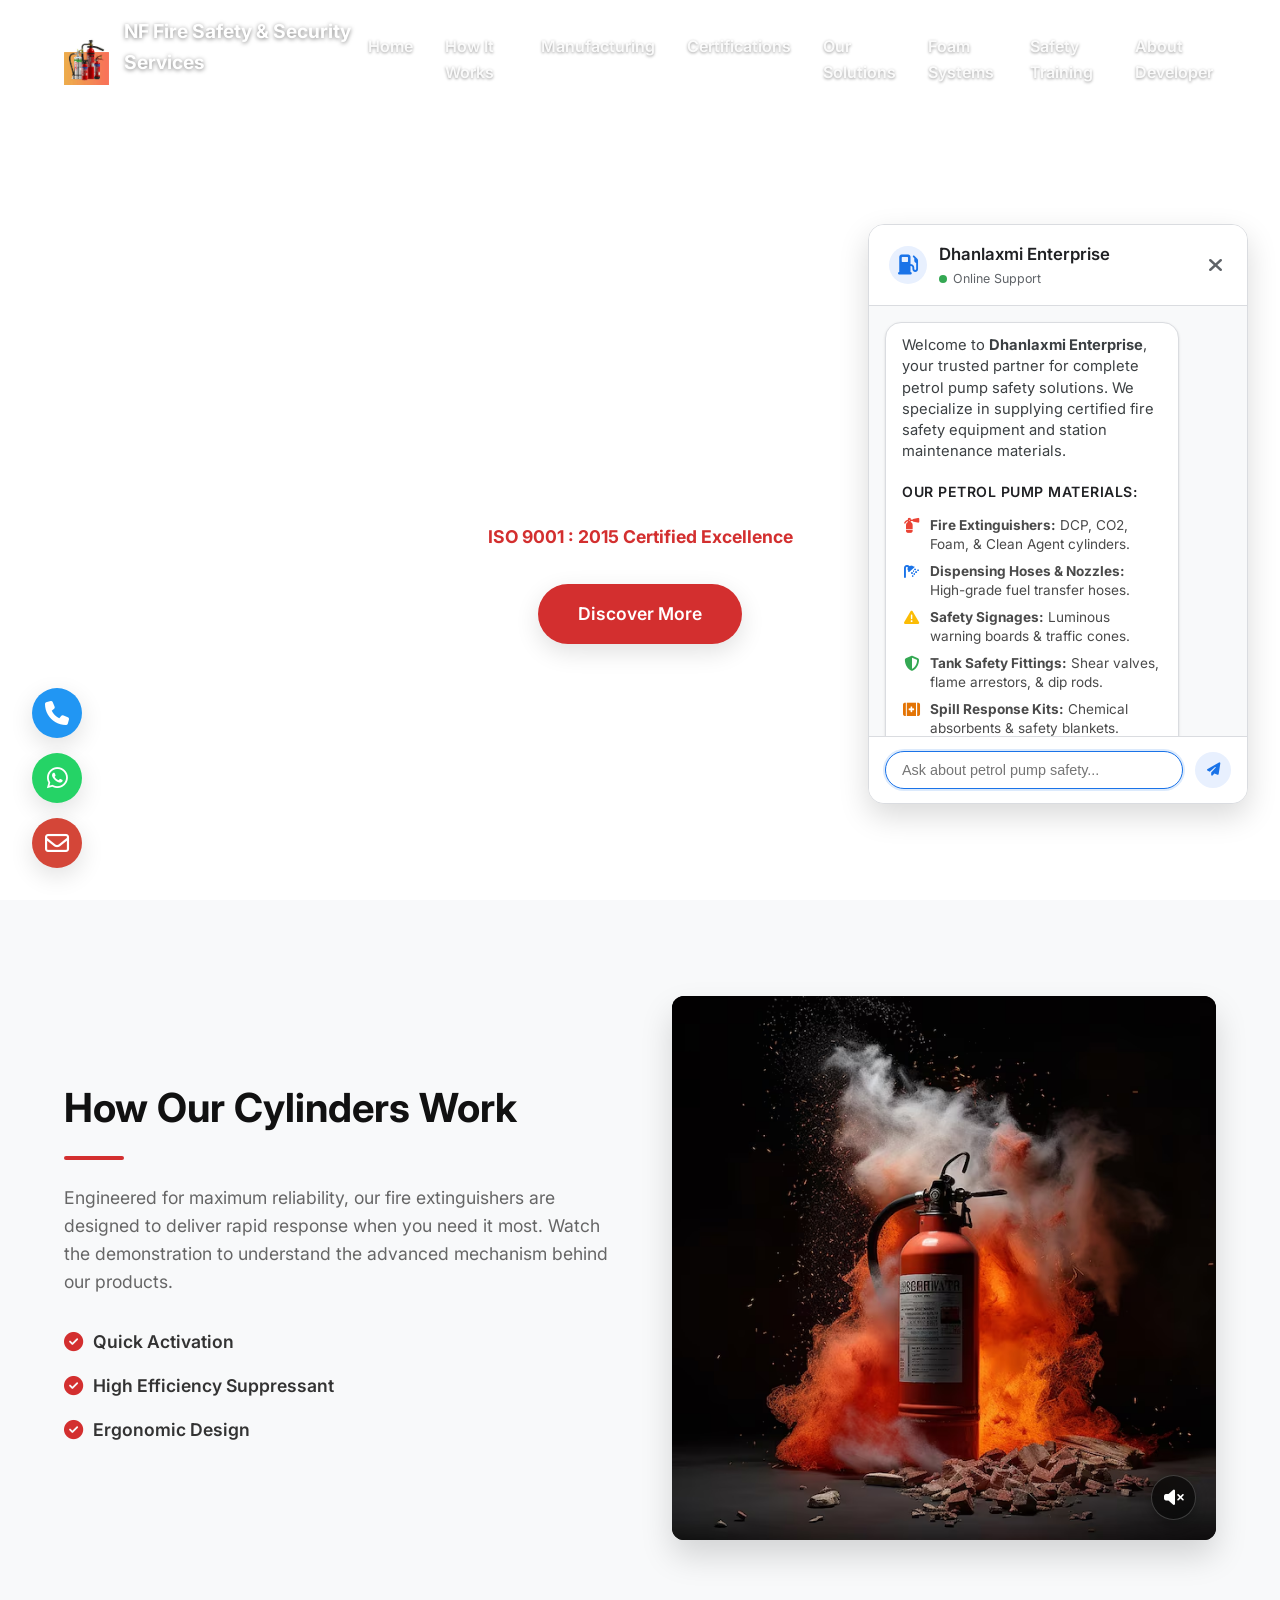
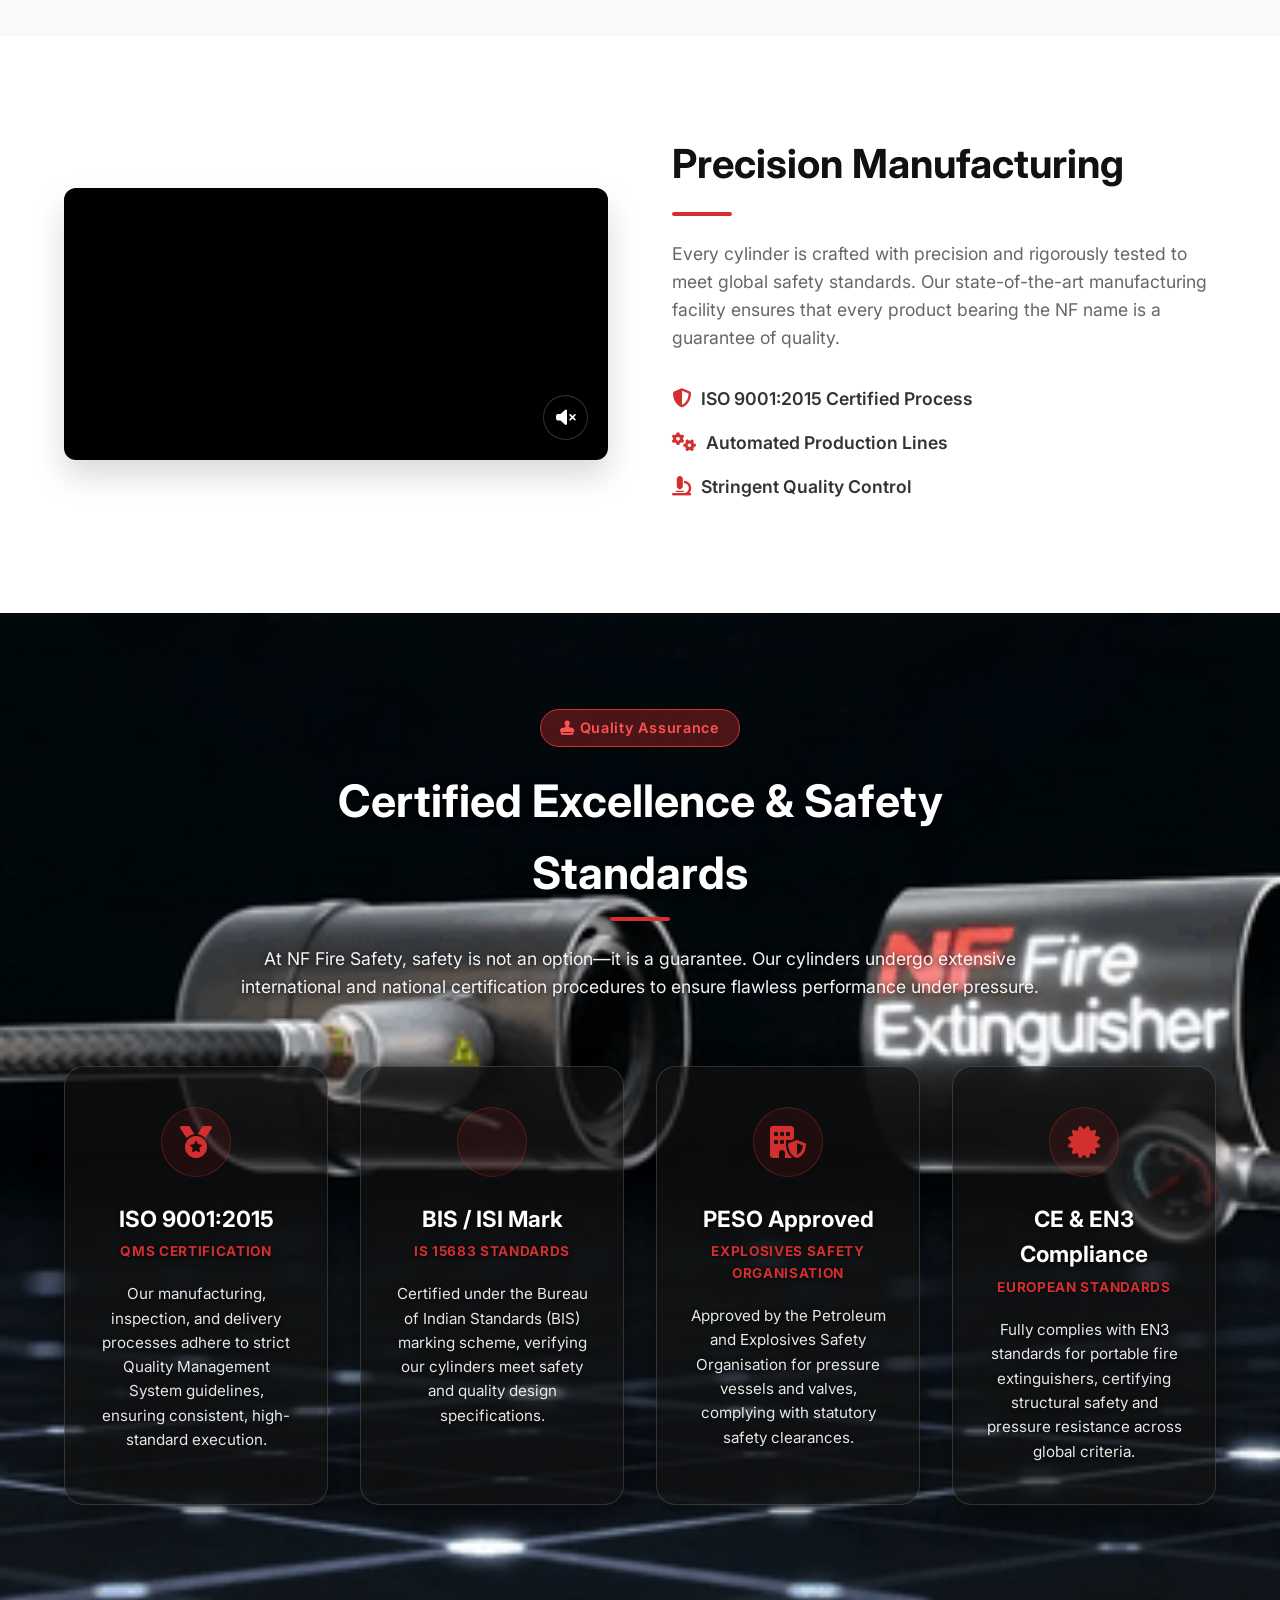
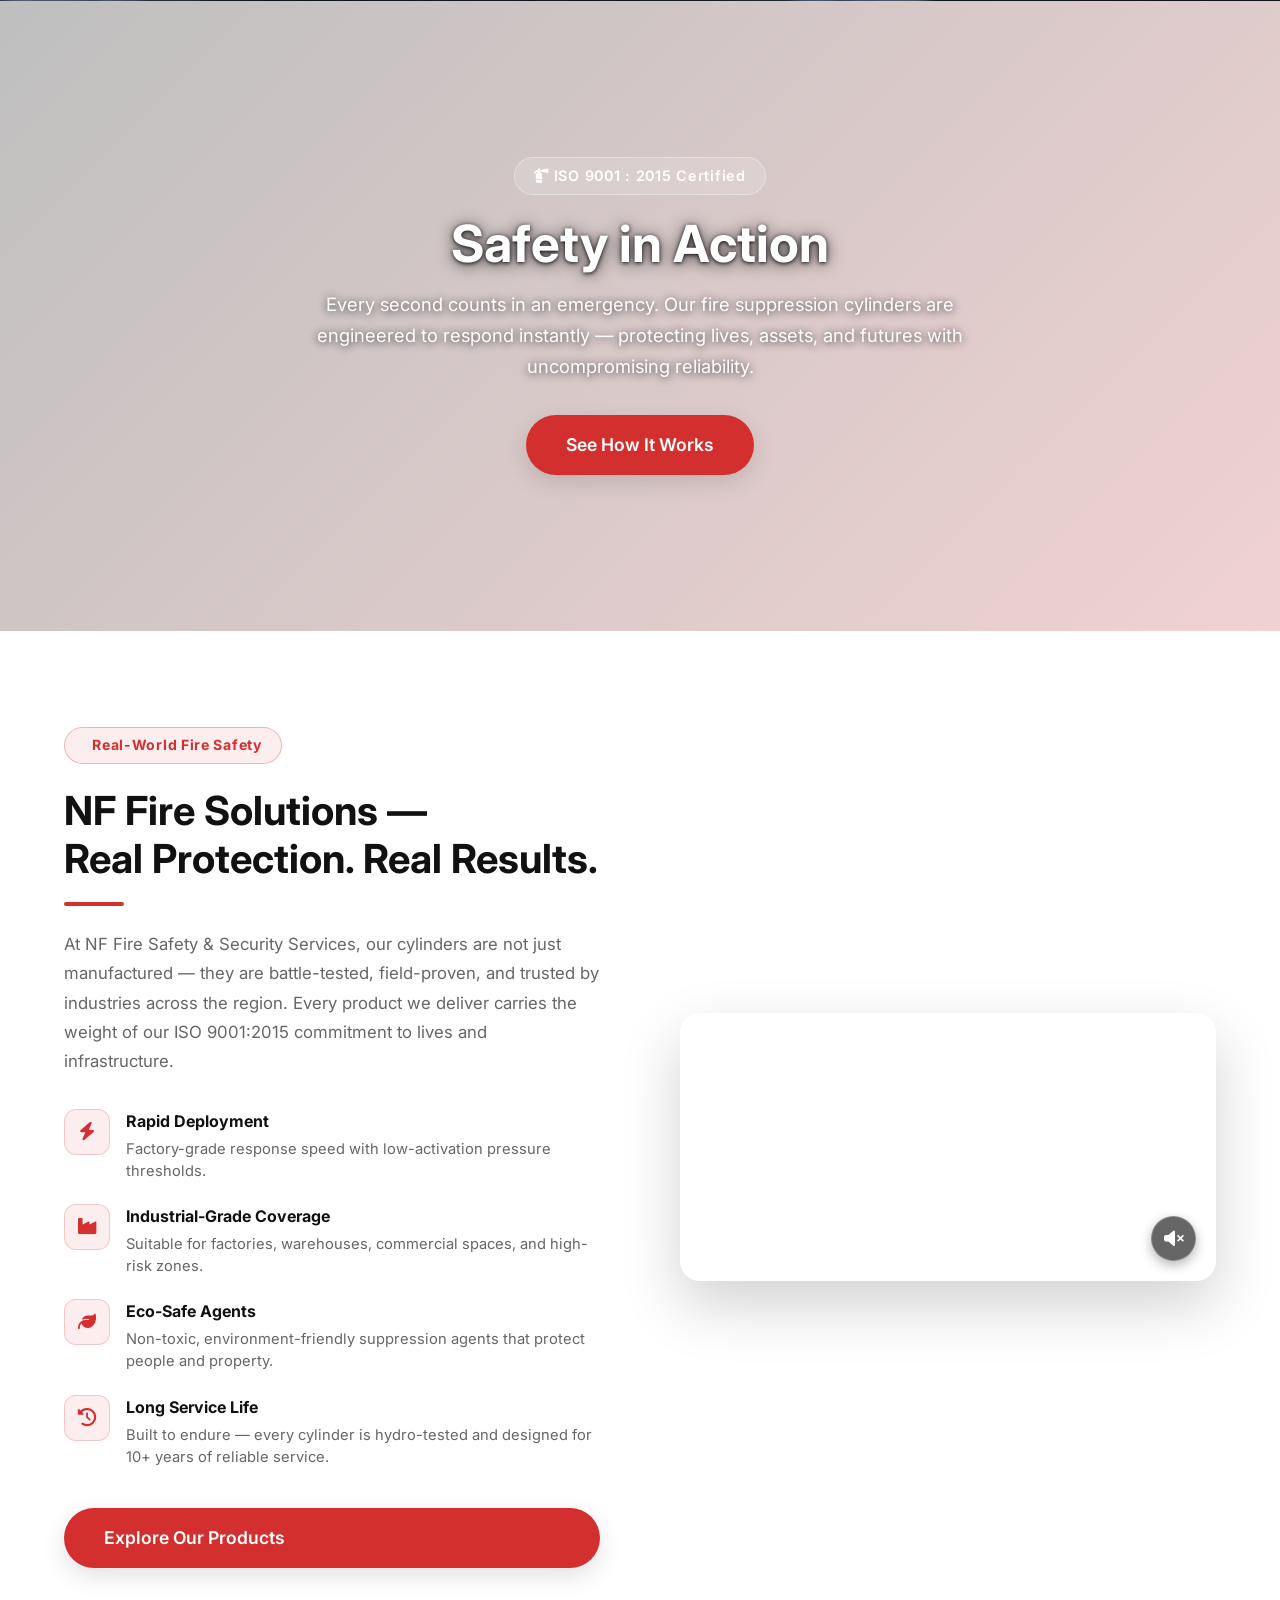
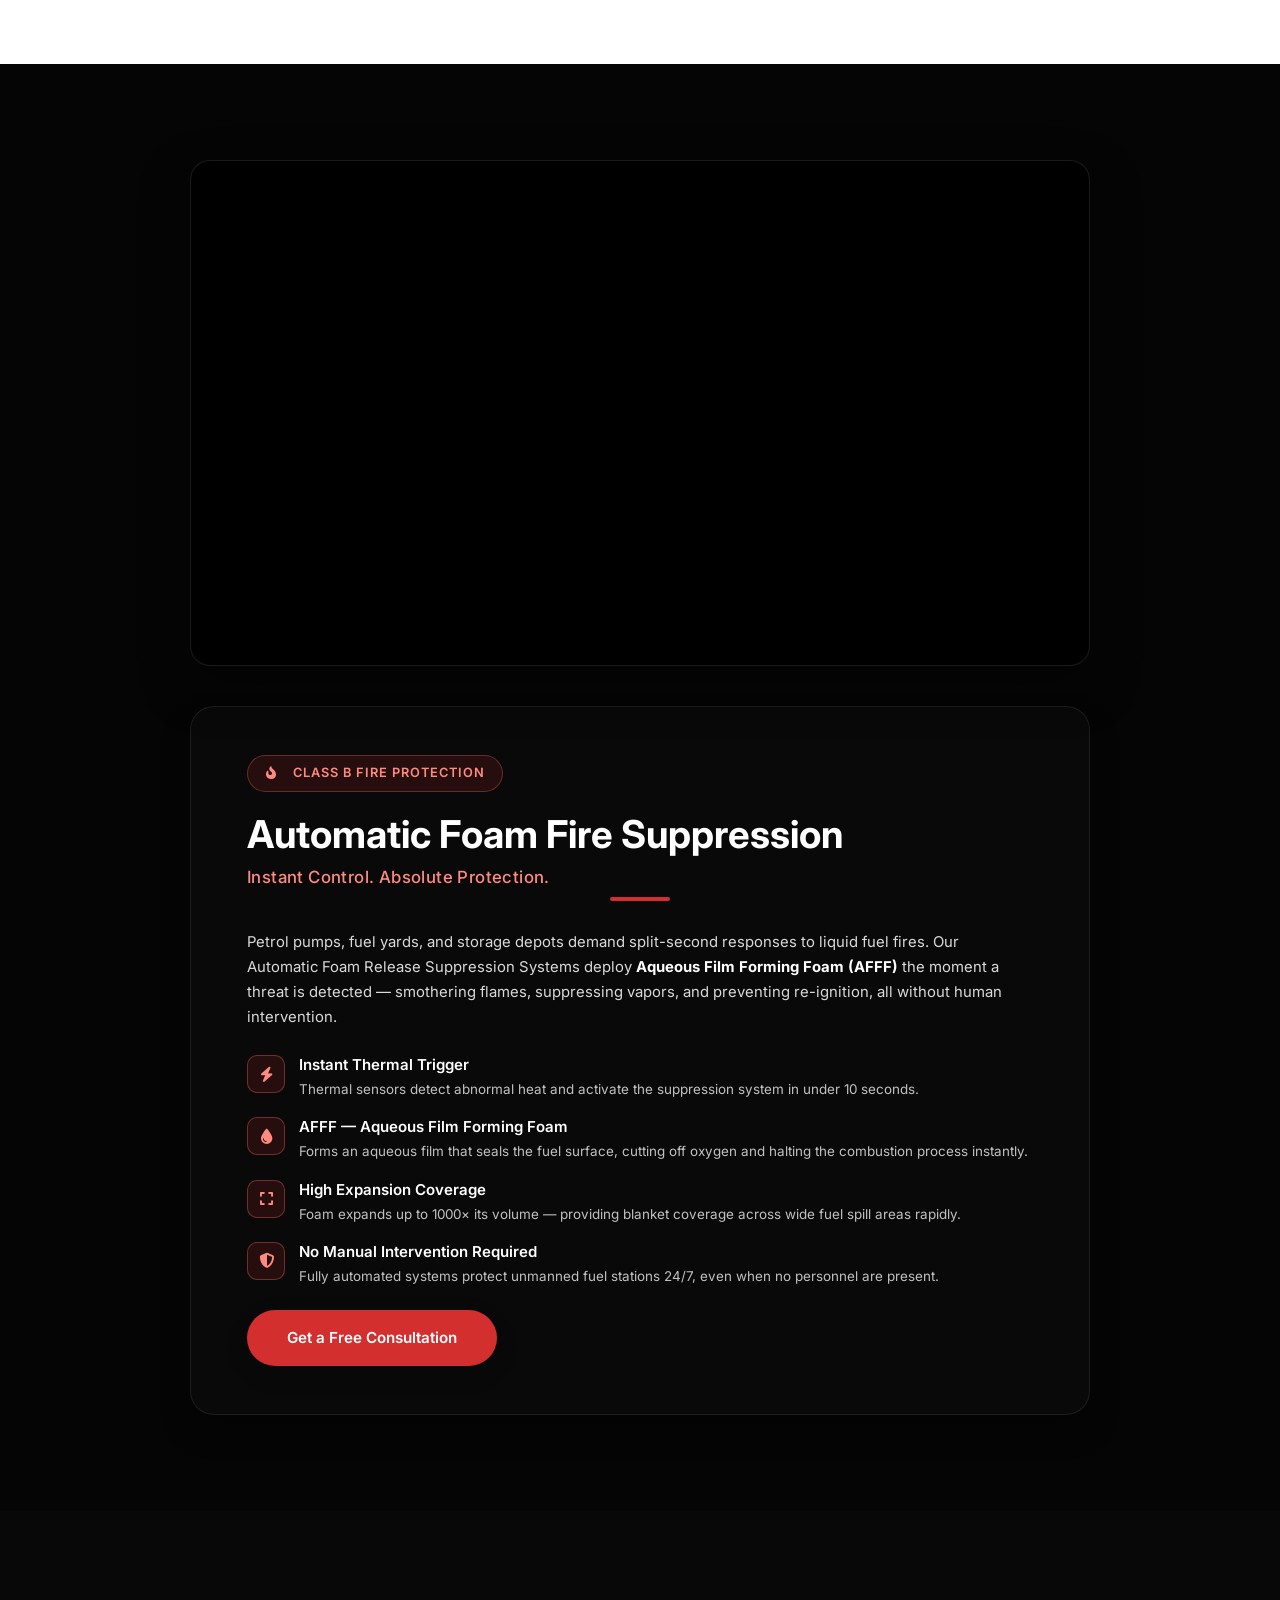
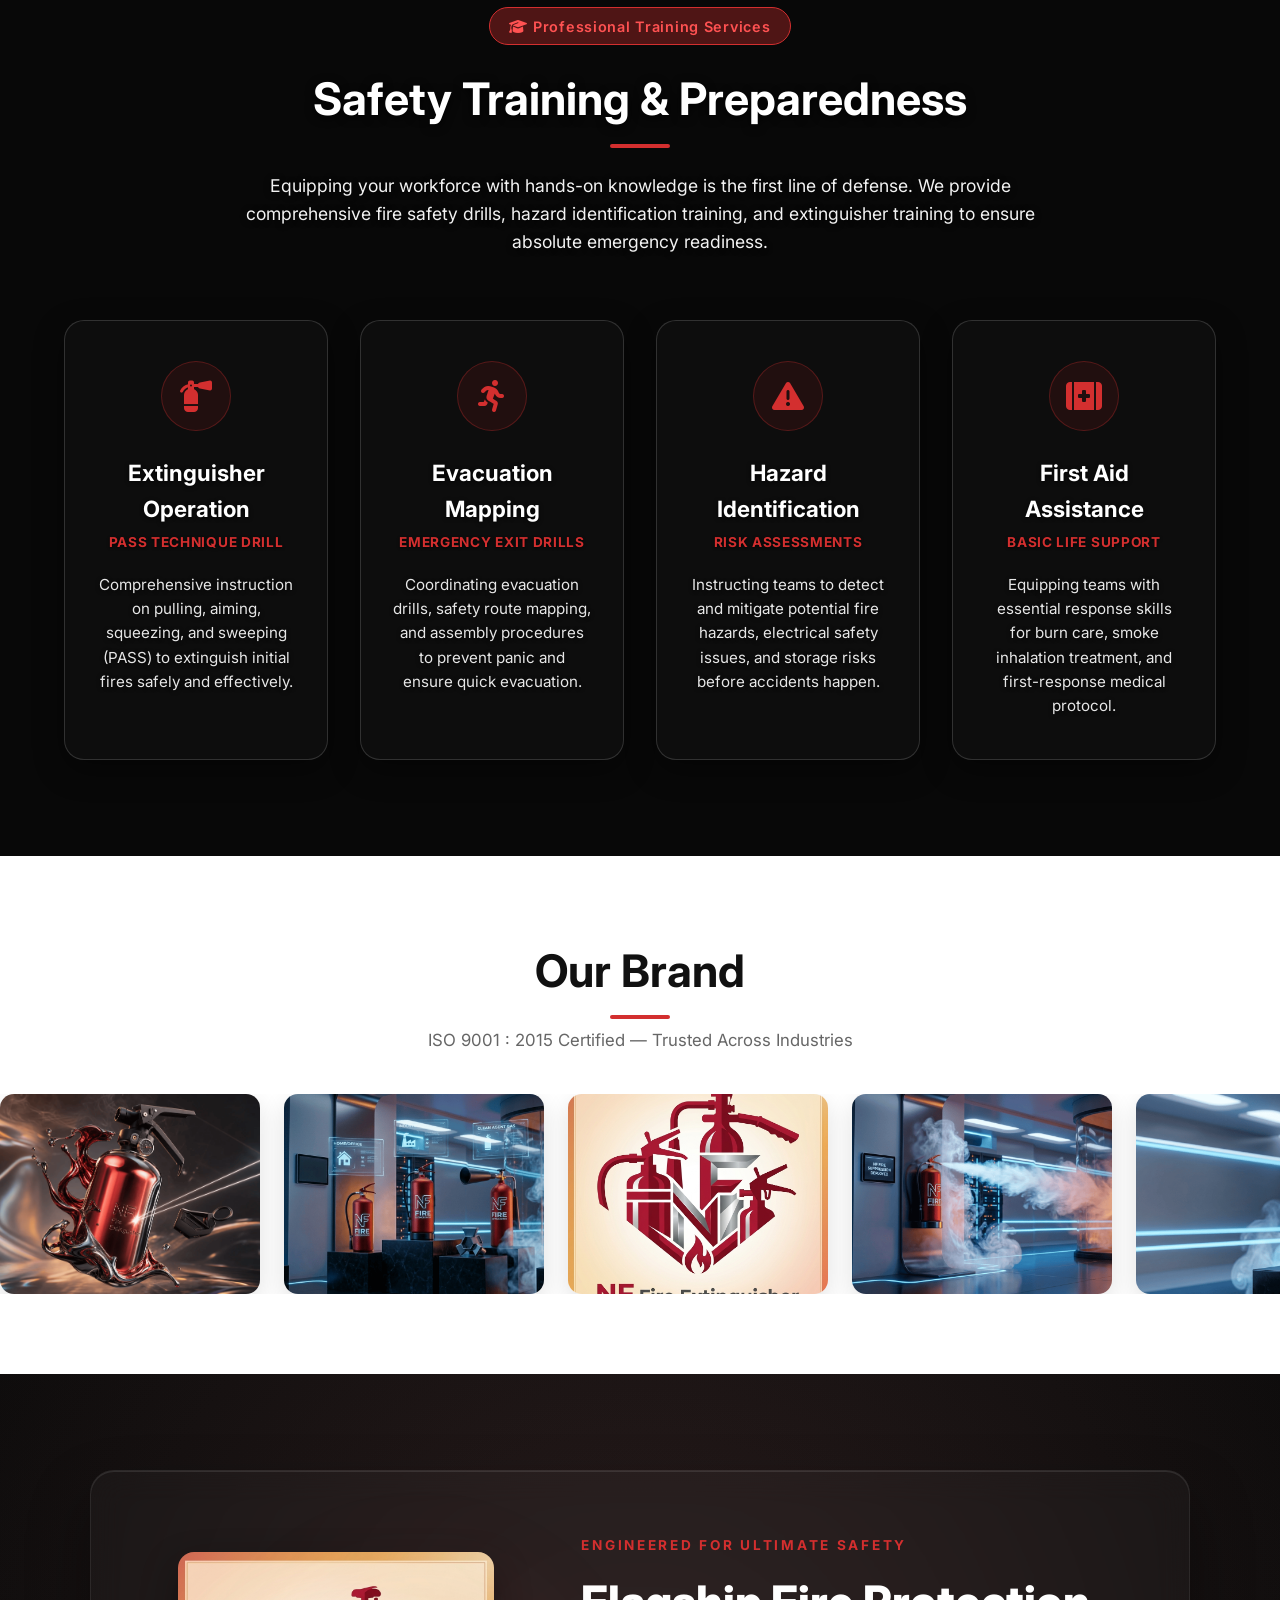
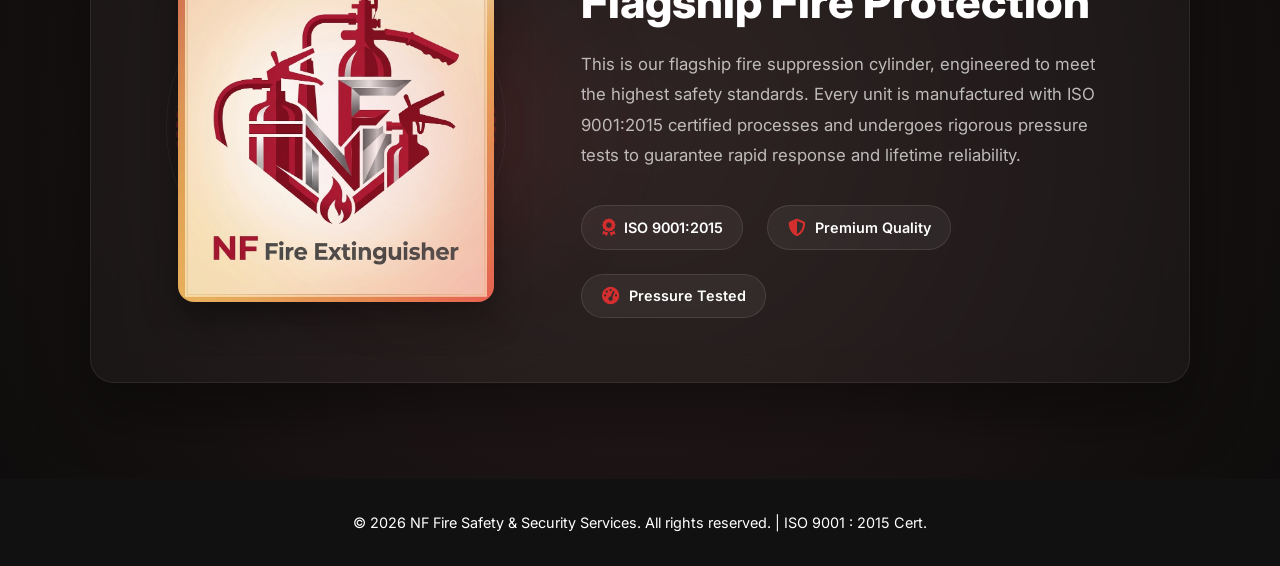
<file: index.html>
<!DOCTYPE html>
<html lang="en">
<head>
    <meta charset="UTF-8">
    <meta name="viewport" content="width=device-width, initial-scale=1.0">
    <title>NF Fire Extinguisher & Security Services</title>
   <meta name="description" content="NF Fire Safety & Security Services. ISO 9001 : 2015 Cert. Discover our modern fire extinguishers, working mechanisms, and manufacturing processes.">
    <meta name="keywords" content="NF Fire, Fire Extinguisher, Fire Safety">
    <meta name="author" content="Harshad Teli, harshadteli697@gmail.com">
    <meta name="robots" content="index,follow">
    <meta name="language" content="English">
    <meta name="HandheldFriendly" content="True">
    <meta name="MobileOptimized" content="320">

    <!-- Open Graph / Facebook -->
    <meta property="og:title" content="NF Fire Extinguisher  & Security Services ">
    <meta property="og:type" content="website">
    <meta property="og:url" content="https://nffire.github.io/NF-FIRE-EXTINGUISHER/">
    <meta property="og:image" content="https://nffire.github.io/NF-FIRE-EXTINGUISHER/Logo.jpg">
    <meta property="og:site_name" content="NF Fire">
    <meta name="description" content="NF Fire Safety & Security Services. ISO 9001 : 2015 Cert. Discover our modern fire extinguishers, working mechanisms, and manufacturing processes.">

    <!-- Twitter -->
    <meta name="twitter:card" content="summary_large_image">
    <meta name="twitter:site" content="@NFFire">
    <meta name="twitter:title" content="NF Fire Extinguisher Admin Center">
    <meta name="twitter:description" content="Manage fire safety inventory, maintenance, and reports with NF Fire Admin Center.">
    <meta name="twitter:image" content="https://nffire.github.io/NF-FIRE-EXTINGUISHER/Logo.jpg">

    <!-- Apple Meta Tags -->
    <meta name="apple-mobile-web-title" content="NF Fire Admin">
    <meta name="apple-mobile-web-capable" content="yes">
    <meta name="apple-touch-fullscreen" content="yes">
    <meta name="apple-mobile-web-app-status-bar-style" content="black">
    <link rel="apple-touch-icon" href="https://nffire.github.io/NF-FIRE-EXTINGUISHER/Logo.jpg">

    <!-- Canonical -->
    <link rel="canonical" href="https://nffire.github.io/NF-FIRE-EXTINGUISHER/">

    
    <link href="https://fonts.googleapis.com/css2?family=Inter:wght@300;400;600;700&display=swap" rel="stylesheet">
    <!-- FontAwesome for Icons -->
    <link rel="stylesheet" href="https://cdnjs.cloudflare.com/ajax/libs/font-awesome/6.4.0/css/all.min.css">
    <link rel="stylesheet" href="style.css">
    <link rel="shortcut icon" href="https://nffire.github.io/NF-FIRE-EXTINGUISHER/Logo.jpg" type="image/x-icon">
</head>
<body>

    <!-- Navigation -->
    <nav class="navbar">
        <div class="logo-container">
            <img src="assets/IMAGES/Logo.jpg" alt="NF Fire Safety Logo" class="logo">
            <div class="brand-text">
                <h1>NF Fire Safety & Security Services</h1>
                <span class="cert">ISO 9001 : 2015 Cert.</span>
            </div>
        </div>
        <div class="menu-toggle" id="mobile-menu">
            <span class="bar"></span>
            <span class="bar"></span>
            <span class="bar"></span>
        </div>
        <ul class="nav-links" id="nav-links">
            <li><a href="#home">Home</a></li>
            <li><a href="#working">How It Works</a></li>
            <li><a href="#manufacturing">Manufacturing</a></li>
            <li><a href="#certifications">Certifications</a></li>
            <li><a href="#solutions">Our Solutions</a></li>
            <li><a href="#foam-systems">Foam Systems</a></li>
            <li><a href="#training">Safety Training</a></li>
            <!-- <li><a href="#gallery">Gallery</a></li> -->
            <li><a href="developer.html">About Developer</a></li>
        </ul>
    </nav>

    <!-- Hero Section -->
    <header id="home" class="hero">
        <video autoplay muted playsinline id="hero-video" class="hero-video">
            Your browser does not support HTML5 video.
        </video>
        <div class="hero-overlay"></div>
        <div class="hero-content">
            <h1 class="hero-title">Protecting What Matters Most</h1>
            <p class="hero-subtitle">NF Fire Safety &amp; Security Services</p>
            <p class="hero-cert">ISO 9001 : 2015 Certified Excellence</p>
            <a href="#working" class="cta-button">Discover More</a>
        </div>
    </header>

    <!-- How It Works Section -->
    <section id="working" class="info-section bg-light">
        <div class="section-container">
            <div class="text-content">
                <h2>How Our Cylinders Work</h2>
                <div class="divider"></div>
                <p>Engineered for maximum reliability, our fire extinguishers are designed to deliver rapid response when you need it most. Watch the demonstration to understand the advanced mechanism behind our products.</p>
                <ul class="features-list">
                    <li><i class="fa-solid fa-check-circle"></i> Quick Activation</li>
                    <li><i class="fa-solid fa-check-circle"></i> High Efficiency Suppressant</li>
                    <li><i class="fa-solid fa-check-circle"></i> Ergonomic Design</li>
                </ul>
            </div>
            <div class="video-container">
                <video autoplay muted loop playsinline poster="assets/IMAGES/v2product.avif" class="feature-video" id="video-working">
                    <source src="assets/VIDEO/specialr.mp4" type="video/mp4">
                </video>
                <button class="volume-btn" onclick="toggleMute('video-working', this)" title="Unmute Video">
                    <i class="fa-solid fa-volume-xmark"></i>
                </button>
            </div>
        </div>
    </section>

    <!-- Manufacturing Section -->
    <section id="manufacturing" class="info-section bg-white">
        <div class="section-container reverse-layout">
            <div class="text-content">
                <h2>Precision Manufacturing</h2>
                <div class="divider"></div>
                <p>Every cylinder is crafted with precision and rigorously tested to meet global safety standards. Our state-of-the-art manufacturing facility ensures that every product bearing the NF name is a guarantee of quality.</p>
                <ul class="features-list">
                    <li><i class="fa-solid fa-shield-alt"></i> ISO 9001:2015 Certified Process</li>
                    <li><i class="fa-solid fa-cogs"></i> Automated Production Lines</li>
                    <li><i class="fa-solid fa-microscope"></i> Stringent Quality Control</li>
                </ul>
            </div>
            <div class="video-container">
                <video autoplay muted loop playsinline class="feature-video" id="video-manufacturing">
                    <source src="assets/VIDEO/developingr.mp4" type="video/mp4">
                </video>
                <button class="volume-btn" onclick="toggleMute('video-manufacturing', this)" title="Unmute Video">
                    <i class="fa-solid fa-volume-xmark"></i>
                </button>
            </div>
        </div>
    </section>

    <!-- Certifications & Safety Standards Section -->
    <section id="certifications" class="certs-section">
        <div class="certs-overlay"></div>
        <img src="assets/IMAGES/developing_cylinder.gif" alt="Cylinder Development Background" class="certs-bg-gif">
        
        <div class="certs-container">
            <div class="certs-header">
                <span class="certs-badge"><i class="fa-solid fa-stamp"></i> Quality Assurance</span>
                <h2>Certified Excellence &amp; Safety Standards</h2>
                <div class="divider" style="margin: 0 auto 1.5rem auto;"></div>
                <p>At NF Fire Safety, safety is not an option—it is a guarantee. Our cylinders undergo extensive international and national certification procedures to ensure flawless performance under pressure.</p>
            </div>
            
            <div class="certs-grid">
                <!-- Certificate Card 1 -->
                <div class="cert-card">
                    <div class="cert-icon-wrapper">
                        <i class="fa-solid fa-medal"></i>
                    </div>
                    <h3>ISO 9001:2015</h3>
                    <p class="cert-authority">QMS Certification</p>
                    <p class="cert-desc">Our manufacturing, inspection, and delivery processes adhere to strict Quality Management System guidelines, ensuring consistent, high-standard execution.</p>
                </div>
                
                <!-- Certificate Card 2 -->
                <div class="cert-card">
                    <div class="cert-icon-wrapper">
                        <i class="fa-solid fa-shield-circle-check"></i>
                    </div>
                    <h3>BIS / ISI Mark</h3>
                    <p class="cert-authority">IS 15683 Standards</p>
                    <p class="cert-desc">Certified under the Bureau of Indian Standards (BIS) marking scheme, verifying our cylinders meet safety and quality design specifications.</p>
                </div>
                
                <!-- Certificate Card 3 -->
                <div class="cert-card">
                    <div class="cert-icon-wrapper">
                        <i class="fa-solid fa-building-shield"></i>
                    </div>
                    <h3>PESO Approved</h3>
                    <p class="cert-authority">Explosives Safety Organisation</p>
                    <p class="cert-desc">Approved by the Petroleum and Explosives Safety Organisation for pressure vessels and valves, complying with statutory safety clearances.</p>
                </div>

                <!-- Certificate Card 4 -->
                <div class="cert-card">
                    <div class="cert-icon-wrapper">
                        <i class="fa-solid fa-certificate"></i>
                    </div>
                    <h3>CE &amp; EN3 Compliance</h3>
                    <p class="cert-authority">European Standards</p>
                    <p class="cert-desc">Fully complies with EN3 standards for portable fire extinguishers, certifying structural safety and pressure resistance across global criteria.</p>
                </div>
            </div>
        </div>
    </section>
    <!-- Safety In Action Video Section -->
    <section id="safety" class="safety-section">
        <div class="safety-overlay"></div>
        <video autoplay muted loop playsinline class="safety-bg-video" id="video-safety">
            <source src="assets/VIDEO/BACKGROUND/v4.mp4" type="video/mp4">
        </video>

        <div class="safety-content">
            <span class="safety-badge"><i class="fa-solid fa-fire-extinguisher"></i> ISO 9001 : 2015 Certified</span>
            <h2>Safety in Action</h2>
            <p>Every second counts in an emergency. Our fire suppression cylinders are engineered to respond instantly — protecting lives, assets, and futures with uncompromising reliability.</p>
            <a href="#working" class="cta-button">See How It Works</a>
        </div>
    </section>

    <!-- NF Fire Solutions Section -->
    <section id="solutions" class="solutions-section">
        <div class="solutions-container">
            <!-- Text Side -->
            <div class="solutions-text">
                <span class="solutions-badge">
                    <i class="fa-solid fa-shield-fire"></i> Real-World Fire Safety
                </span>
                <h2>NF Fire Solutions —<br>Real Protection. Real Results.</h2>
                <div class="divider"></div>
                <p class="solutions-intro">
                    At NF Fire Safety &amp; Security Services, our cylinders are not just manufactured — they are battle-tested, field-proven, and trusted by industries across the region. Every product we deliver carries the weight of our ISO 9001:2015 commitment to lives and infrastructure.
                </p>
                <ul class="solutions-features">
                    <li>
                        <div class="sf-icon"><i class="fa-solid fa-bolt"></i></div>
                        <div class="sf-text">
                            <strong>Rapid Deployment</strong>
                            <span>Factory-grade response speed with low-activation pressure thresholds.</span>
                        </div>
                    </li>
                    <li>
                        <div class="sf-icon"><i class="fa-solid fa-industry"></i></div>
                        <div class="sf-text">
                            <strong>Industrial-Grade Coverage</strong>
                            <span>Suitable for factories, warehouses, commercial spaces, and high-risk zones.</span>
                        </div>
                    </li>
                    <li>
                        <div class="sf-icon"><i class="fa-solid fa-leaf"></i></div>
                        <div class="sf-text">
                            <strong>Eco-Safe Agents</strong>
                            <span>Non-toxic, environment-friendly suppression agents that protect people and property.</span>
                        </div>
                    </li>
                    <li>
                        <div class="sf-icon"><i class="fa-solid fa-clock-rotate-left"></i></div>
                        <div class="sf-text">
                            <strong>Long Service Life</strong>
                            <span>Built to endure — every cylinder is hydro-tested and designed for 10+ years of reliable service.</span>
                        </div>
                    </li>
                </ul>
                <a href="#working" class="cta-button">Explore Our Products</a>
            </div>

            <!-- Video Side -->
            <div class="solutions-video-wrapper">
                <div class="solutions-video-glow"></div>
                <video autoplay muted loop playsinline class="solutions-video" id="video-solutions">
                    <source src="assets/VIDEO/fire_safety_nf.mp4" type="video/mp4">
                </video>
                <button class="volume-btn" onclick="toggleMute('video-solutions', this)" title="Unmute Video">
                    <i class="fa-solid fa-volume-xmark"></i>
                </button>
            </div>
        </div>
    </section>

    <!-- Foam Suppression Systems Section -->
    <section id="foam-systems" class="foam-section">
        <div class="foam-container">
            <!-- Video Player on Top -->
            <div class="foam-video-wrapper">
                <video autoplay muted loop playsinline class="foam-video" id="video-foam">
                    <source src="assets/VIDEO/BACKGROUND/9.mp4" type="video/mp4">
                </video>
            </div>

            <!-- Content Card Below -->
            <div class="foam-card">
                <span class="foam-badge">
                    <i class="fa-solid fa-fire-flame-curved"></i>&nbsp; Class B Fire Protection
                </span>
                <h2>Automatic Foam Fire Suppression</h2>
                <p class="foam-subtitle">Instant Control. Absolute Protection.</p>
                <div class="divider" style="margin: 0 auto 1.8rem auto;"></div>
                <p class="foam-desc">
                    Petrol pumps, fuel yards, and storage depots demand split-second responses to liquid fuel fires. Our Automatic Foam Release Suppression Systems deploy <strong>Aqueous Film Forming Foam (AFFF)</strong> the moment a threat is detected — smothering flames, suppressing vapors, and preventing re-ignition, all without human intervention.
                </p>
                <ul class="foam-features">
                    <li>
                        <div class="foam-feat-icon"><i class="fa-solid fa-bolt"></i></div>
                        <div class="foam-feat-text">
                            <strong>Instant Thermal Trigger</strong>
                            <span>Thermal sensors detect abnormal heat and activate the suppression system in under 10 seconds.</span>
                        </div>
                    </li>
                    <li>
                        <div class="foam-feat-icon"><i class="fa-solid fa-droplet"></i></div>
                        <div class="foam-feat-text">
                            <strong>AFFF — Aqueous Film Forming Foam</strong>
                            <span>Forms an aqueous film that seals the fuel surface, cutting off oxygen and halting the combustion process instantly.</span>
                        </div>
                    </li>
                    <li>
                        <div class="foam-feat-icon"><i class="fa-solid fa-expand"></i></div>
                        <div class="foam-feat-text">
                            <strong>High Expansion Coverage</strong>
                            <span>Foam expands up to 1000× its volume — providing blanket coverage across wide fuel spill areas rapidly.</span>
                        </div>
                    </li>
                    <li>
                        <div class="foam-feat-icon"><i class="fa-solid fa-shield-halved"></i></div>
                        <div class="foam-feat-text">
                            <strong>No Manual Intervention Required</strong>
                            <span>Fully automated systems protect unmanned fuel stations 24/7, even when no personnel are present.</span>
                        </div>
                    </li>
                </ul>
                <a href="https://wa.me/917972701472?text=Hello%20NF%20Fire%20Safety,%20I%20am%20interested%20in%20Automatic%20Foam%20Suppression%20Systems%20for%20my%20petrol%20pump." target="_blank" class="cta-button" style="display:inline-block; margin-top: 1.5rem;">
                    Get a Free Consultation
                </a>
            </div>
        </div>
    </section>

    <!-- Safety Training Section -->
    <section id="training" class="training-section">
        <video autoplay muted loop playsinline class="training-bg-video" id="video-training-bg">
            <source src="assets/VIDEO/BACKGROUND/v6.mp4" type="video/mp4">
        </video>
        <div class="training-overlay"></div>
        
        <div class="training-container">
            <div class="training-header">
                <span class="training-badge"><i class="fa-solid fa-graduation-cap"></i> Professional Training Services</span>
                <h2>Safety Training &amp; Preparedness</h2>
                <div class="divider" style="margin: 0 auto 1.5rem auto;"></div>
                <p>Equipping your workforce with hands-on knowledge is the first line of defense. We provide comprehensive fire safety drills, hazard identification training, and extinguisher training to ensure absolute emergency readiness.</p>
            </div>
            
            <div class="training-grid">
                <!-- Card 1: Extinguisher Operation -->
                <div class="training-card">
                    <div class="training-icon-wrapper">
                        <i class="fa-solid fa-fire-extinguisher"></i>
                    </div>
                    <h3>Extinguisher Operation</h3>
                    <p class="training-type">PASS Technique Drill</p>
                    <p class="training-desc">Comprehensive instruction on pulling, aiming, squeezing, and sweeping (PASS) to extinguish initial fires safely and effectively.</p>
                </div>
                
                <!-- Card 2: Evacuation Planning -->
                <div class="training-card">
                    <div class="training-icon-wrapper">
                        <i class="fa-solid fa-person-running"></i>
                    </div>
                    <h3>Evacuation Mapping</h3>
                    <p class="training-type">Emergency Exit Drills</p>
                    <p class="training-desc">Coordinating evacuation drills, safety route mapping, and assembly procedures to prevent panic and ensure quick evacuation.</p>
                </div>
                
                <!-- Card 3: Hazard Control -->
                <div class="training-card">
                    <div class="training-icon-wrapper">
                        <i class="fa-solid fa-triangle-exclamation"></i>
                    </div>
                    <h3>Hazard Identification</h3>
                    <p class="training-type">Risk Assessments</p>
                    <p class="training-desc">Instructing teams to detect and mitigate potential fire hazards, electrical safety issues, and storage risks before accidents happen.</p>
                </div>

                <!-- Card 4: First Aid Basics -->
                <div class="training-card">
                    <div class="training-icon-wrapper">
                        <i class="fa-solid fa-kit-medical"></i>
                    </div>
                    <h3>First Aid Assistance</h3>
                    <p class="training-type">Basic Life Support</p>
                    <p class="training-desc">Equipping teams with essential response skills for burn care, smoke inhalation treatment, and first-response medical protocol.</p>
                </div>
            </div>
        </div>
    </section>

    <!-- Our Brand Marquee Gallery -->
    <section id="gallery" class="brand-section">
        <div class="brand-header">
            <h2>Our Brand</h2>
            <div class="divider" style="margin: 0 auto 0.5rem auto;"></div>
            <p>ISO 9001 : 2015 Certified &mdash; Trusted Across Industries</p>
        </div>
        <div class="marquee-wrapper">
            <!-- Row 1 - scrolls LEFT -->
            <div class="marquee-row marquee-left">
                <div class="marquee-inner">
                    <div class="brand-card"><img src="assets/IMAGES/v1.png" alt="NF Product 1"></div>
                    <div class="brand-card"><img src="assets/IMAGES/v2.png" alt="NF Product 2"></div>
                    <div class="brand-card"><img src="assets/IMAGES/v3.png" alt="NF Product 3"></div>
                    <div class="brand-card"><img src="assets/IMAGES/v4.png" alt="NF Product 4"></div>
                    <div class="brand-card"><img src="assets/IMAGES/v5.png" alt="NF Product 5"></div>
                    <div class="brand-card"><img src="assets/IMAGES/v6.png" alt="NF Product 6"></div>
                    <!-- Silent duplicates for seamless infinite loop -->
                    <div class="brand-card"><img src="assets/IMAGES/v1.png" alt="NF Product 1"></div>
                    <div class="brand-card"><img src="assets/IMAGES/v2.png" alt="NF Product 2"></div>
                    <div class="brand-card"><img src="assets/IMAGES/v3.png" alt="NF Product 3"></div>
                    <div class="brand-card"><img src="assets/IMAGES/v4.png" alt="NF Product 4"></div>
                    <div class="brand-card"><img src="assets/IMAGES/v5.png" alt="NF Product 5"></div>
                    <div class="brand-card"><img src="assets/IMAGES/v6.png" alt="NF Product 6"></div>
                </div>
            </div>
            <!-- Row 2 - scrolls RIGHT -->
            
        </div>
    </section>

    <!-- Brand Seal / Stamp of Trust Section -->
    <section class="brand-seal-section">
        <div class="seal-container">
            <div class="seal-glow-effect"></div>
            <div class="seal-card-layout">
                <div class="seal-image-container">
                    <div class="seal-border-ring ring-1"></div>
                    <div class="seal-border-ring ring-2"></div>
                    <div class="seal-border-ring ring-3"></div>
                    <img src="assets/IMAGES/v3.png" alt="NF Flagship Fire Extinguisher" class="seal-main-img">
                </div>
                <div class="seal-content-container">
                    <span class="seal-subtitle">ENGINEERED FOR ULTIMATE SAFETY</span>
                    <h2 class="seal-title">Flagship Fire Protection</h2>
                    <p class="seal-description">
                        This is our flagship fire suppression cylinder, engineered to meet the highest safety standards. Every unit is manufactured with ISO 9001:2015 certified processes and undergoes rigorous pressure tests to guarantee rapid response and lifetime reliability.
                    </p>
                    <div class="seal-badges">
                        <div class="seal-badge-item">
                            <i class="fa-solid fa-award"></i>
                            <span>ISO 9001:2015</span>
                        </div>
                        <div class="seal-badge-item">
                            <i class="fa-solid fa-shield-halved"></i>
                            <span>Premium Quality</span>
                        </div>
                        <div class="seal-badge-item">
                            <i class="fa-solid fa-gauge-high"></i>
                            <span>Pressure Tested</span>
                        </div>
                    </div>
                </div>
            </div>
        </div>
    </section>

    <!-- Footer -->
    <footer class="footer">
        <p>&copy; 2026 NF Fire Safety & Security Services. All rights reserved. | ISO 9001 : 2015 Cert.</p>
    </footer>

    <!-- Floating Contact Buttons -->
    <div class="floating-contact">
        <a href="tel:+917972701472" class="fab phone" title="Call Us"><i class="fa-solid fa-phone"></i></a>
        <a href="https://wa.me/917972701472?text=Hello,%20I%20am%20interested%20in%20NF%20Fire%20Safety%20products." target="_blank" class="fab whatsapp" title="WhatsApp"><i class="fa-brands fa-whatsapp"></i></a>
        <a href="mailto:firesafetynf@gmail.com?subject=Product%20Inquiry&body=Hello,%20I%20am%20interested%20in%20your%20fire%20safety%20products." class="fab gmail" title="Email Us"><i class="fa-regular fa-envelope"></i></a>
    </div>

    <!-- Chatbot Backdrop (mobile only) -->
    <div id="chatbot-backdrop" class="chatbot-backdrop"></div>

    <!-- Chatbot Toggle Button -->
    <button id="chatbot-toggle" class="chatbot-toggle-btn" title="Dhanlaxmi Enterprise Safety Support">
        <i class="fa-solid fa-gas-pump"></i>
    </button>

    <!-- Chatbot Window (Dhanlaxmi Enterprise Popup Modal) -->
    <div id="chatbot-window" class="chatbot-container hidden">
        <div class="chat-header">
            <div class="chat-header-title">
                <div class="chat-logo-wrapper">
                    <i class="fa-solid fa-gas-pump"></i>
                </div>
                <div>
                    <h3>Dhanlaxmi Enterprise</h3>
                    <span class="status"><span class="pulse-dot"></span>Online Support</span>
                </div>
            </div>
            <button id="close-chat" class="close-btn" title="Close"><i class="fa-solid fa-xmark"></i></button>
        </div>
        <div class="chat-body" id="chat-body">
            <div class="message bot-message">
                <div class="bot-welcome-content">
                    <p class="welcome-intro">Welcome to <strong>Dhanlaxmi Enterprise</strong>, your trusted partner for complete petrol pump safety solutions. We specialize in supplying certified fire safety equipment and station maintenance materials.</p>
                    
                    <h4 class="materials-title">Our Petrol Pump Materials:</h4>
                    <ul class="materials-list">
                        <li><i class="fa-solid fa-fire-extinguisher"></i> <span><strong>Fire Extinguishers:</strong> DCP, CO2, Foam, & Clean Agent cylinders.</span></li>
                        <li><i class="fa-solid fa-shower"></i> <span><strong>Dispensing Hoses & Nozzles:</strong> High-grade fuel transfer hoses.</span></li>
                        <li><i class="fa-solid fa-triangle-exclamation"></i> <span><strong>Safety Signages:</strong> Luminous warning boards & traffic cones.</span></li>
                        <li><i class="fa-solid fa-shield-halved"></i> <span><strong>Tank Safety Fittings:</strong> Shear valves, flame arrestors, & dip rods.</span></li>
                        <li><i class="fa-solid fa-kit-medical"></i> <span><strong>Spill Response Kits:</strong> Chemical absorbents & safety blankets.</span></li>
                        <li><i class="fa-solid fa-lightbulb"></i> <span><strong>Flameproof Lights:</strong> Explosion-proof LED fittings & alarms.</span></li>
                    </ul>

                    <div class="catalog-btn-container">
                        <a href="https://drive.google.com/file/d/1miWdScXr3xa58VhLLOEKEQJNfMn_tfvx/view?usp=sharing" target="_blank" class="catalog-btn">
                            <i class="fa-solid fa-file-pdf"></i> Visit our Product Catalog
                        </a>
                    </div>
                </div>
            </div>
        </div>
        <div class="chat-input-area">
            <input type="text" id="chat-input" placeholder="Ask about petrol pump safety...">
            <button id="send-btn"><i class="fa-solid fa-paper-plane"></i></button>
        </div>
    </div>

    <script src="script.js"></script>
</body>
</html>
</file>
<file: style.css>
:root {
    --primary-color: #d32f2f; /* Fire engine red */
    --primary-dark: #b71c1c;
    --secondary-color: #1976d2;
    --bg-light: #f8f9fa;
    --bg-white: #ffffff;
    --text-main: #333333;
    --text-muted: #666666;
    --transition: all 0.3s cubic-bezier(0.25, 0.8, 0.25, 1);
    --shadow-sm: 0 2px 8px rgba(0,0,0,0.1);
    --shadow-md: 0 8px 24px rgba(0,0,0,0.12);
    --shadow-lg: 0 16px 32px rgba(0,0,0,0.15);
    --border-radius: 12px;
}

* {
    margin: 0;
    padding: 0;
    box-sizing: border-box;
    scroll-behavior: smooth;
}

body {
    font-family: 'Inter', sans-serif;
    color: var(--text-main);
    background-color: var(--bg-white);
    line-height: 1.6;
    overflow-x: hidden;
}

/* Typography */
h1, h2, h3, h4 {
    font-weight: 700;
    color: #111;
}

/* Navigation */
.navbar {
    position: fixed;
    top: 0;
    width: 100%;
    background: transparent;
    display: flex;
    justify-content: space-between;
    align-items: center;
    padding: 1rem 5%;
    z-index: 1000;
    transition: background 0.4s ease;
}

.navbar.scrolled {
    background: rgba(255, 255, 255, 0.92);
    backdrop-filter: blur(14px);
    box-shadow: var(--shadow-sm);
}

.logo-container {
    display: flex;
    align-items: center;
    gap: 15px;
}

.logo {
    width: 50px;
    height: 50px;
    object-fit: contain;
}

.brand-text h1 {
    font-size: 1.2rem;
    margin: 0;
    color: #ffffff;
    text-shadow: 0 1px 4px rgba(0,0,0,0.5);
}

.brand-text .cert {
    font-size: 0.8rem;
    color: rgba(255,255,255,0.85);
    font-weight: 600;
}

.navbar.scrolled .brand-text h1 {
    color: var(--primary-color);
    text-shadow: none;
}

.navbar.scrolled .brand-text .cert {
    color: var(--text-muted);
}

.nav-links {
    list-style: none;
    display: flex;
    gap: 2rem;
}

.nav-links a {
    text-decoration: none;
    color: rgba(255,255,255,0.9);
    font-weight: 600;
    transition: var(--transition);
    text-shadow: 0 1px 3px rgba(0,0,0,0.4);
}

.nav-links a:hover {
    color: #ffffff;
}

.navbar.scrolled .nav-links a {
    color: var(--text-main);
    text-shadow: none;
}

.navbar.scrolled .nav-links a:hover {
    color: var(--primary-color);
}

.menu-toggle {
    display: none;
    flex-direction: column;
    justify-content: center;
    align-items: center;
    gap: 5px;
    cursor: pointer;
    padding: 4px;
    z-index: 1001;
}

.bar {
    display: block;
    width: 26px;
    height: 3px;
    background: #ffffff;
    border-radius: 3px;
    transition: all 0.35s cubic-bezier(0.25, 0.8, 0.25, 1);
    transform-origin: center;
}

/* Animate bars into X when open */
.menu-toggle.open .bar:nth-child(1) {
    transform: translateY(8px) rotate(45deg);
}

.menu-toggle.open .bar:nth-child(2) {
    opacity: 0;
    transform: scaleX(0);
}

.menu-toggle.open .bar:nth-child(3) {
    transform: translateY(-8px) rotate(-45deg);
}

.navbar.scrolled .menu-toggle {
    color: var(--text-main);
}

/* Hero Section — full screen including navbar */
.hero {
    position: relative;
    height: 100vh;
    top: 0;
    display: flex;
    align-items: center;
    justify-content: center;
    text-align: center;
    overflow: hidden;
    margin-top: 0;
}

.hero-video {
    position: absolute;
    top: 0;
    left: 0;
    width: 100%;
    height: 100%;
    object-fit: cover;
    object-position: center center;
    z-index: -2;
}

.hero-overlay {
    position: absolute;
    top: 0;
    left: 0;
    width: 100%;
    height: 100%;
    background: transparent;
    z-index: -1;
}

.hero-content {
    max-width: 800px;
    padding: 2rem;
    animation: fadeInUp 1s ease-out forwards;
}

.hero-title {
    font-size: 4rem;
    margin-bottom: 1rem;
    color: #ffffff;
}

.hero-subtitle {
    font-size: 1.5rem;
    font-weight: 600;
    margin-bottom: 0.5rem;
    color: #ffffff;
}

.hero-cert {
    font-size: 1.1rem;
    color: var(--primary-color);
    margin-bottom: 2rem;
    font-weight: 700;
}

.cta-button {
    display: inline-block;
    padding: 1rem 2.5rem;
    background-color: var(--primary-color);
    color: white;
    text-decoration: none;
    border-radius: 30px;
    font-weight: 600;
    font-size: 1.1rem;
    transition: var(--transition);
    box-shadow: var(--shadow-md);
}

.cta-button:hover {
    background-color: var(--primary-dark);
    transform: translateY(-3px);
    box-shadow: var(--shadow-lg);
}

/* Info Sections */
.info-section {
    padding: 6rem 5%;
}

.bg-light { background-color: var(--bg-light); }
.bg-white { background-color: var(--bg-white); }

.section-container {
    max-width: 1200px;
    margin: 0 auto;
    display: flex;
    align-items: center;
    gap: 4rem;
}

.reverse-layout {
    flex-direction: row-reverse;
}

.text-content {
    flex: 1;
}

.text-content h2 {
    font-size: 2.5rem;
    margin-bottom: 1rem;
}

.divider {
    height: 4px;
    width: 60px;
    background-color: var(--primary-color);
    margin-bottom: 1.5rem;
    border-radius: 2px;
}

.text-content p {
    font-size: 1.1rem;
    color: var(--text-muted);
    margin-bottom: 2rem;
}

.features-list {
    list-style: none;
}

.features-list li {
    font-size: 1.1rem;
    margin-bottom: 1rem;
    display: flex;
    align-items: center;
    gap: 10px;
    font-weight: 600;
}

.features-list i {
    color: var(--primary-color);
    font-size: 1.2rem;
}

.video-container {
    flex: 1;
    border-radius: var(--border-radius);
    overflow: hidden;
    box-shadow: var(--shadow-lg);
    background: #000;
}

.feature-video {
    width: 100%;
    display: block;
}

/* Footer */
.footer {
    background: #111;
    color: #fff;
    text-align: center;
    padding: 2rem;
    font-size: 0.9rem;
}

/* Floating Contact Buttons */
.floating-contact {
    position: fixed;
    bottom: 2rem;
    left: 2rem;
    display: flex;
    flex-direction: column;
    gap: 15px;
    z-index: 100;
}

.fab {
    width: 50px;
    height: 50px;
    border-radius: 50%;
    display: flex;
    align-items: center;
    justify-content: center;
    color: white;
    text-decoration: none;
    font-size: 1.5rem;
    box-shadow: var(--shadow-md);
    transition: var(--transition);
}

.fab:hover {
    transform: scale(1.1);
}

.fab.phone { background-color: #2196F3; }
.fab.whatsapp { background-color: #25D366; }
.fab.gmail { background-color: #D44638; }

/* ===== GOOGLE-THEMED CHATBOT POPUP ===== */
.chatbot-toggle-btn {
    position: fixed;
    bottom: 2rem;
    right: 2rem;
    width: 60px;
    height: 60px;
    border-radius: 50%;
    background: #1a73e8; /* Google Blue */
    color: white;
    border: none;
    font-size: 1.6rem;
    cursor: pointer;
    box-shadow: 0 4px 12px rgba(26, 115, 232, 0.3);
    z-index: 1000;
    transition: all 0.3s cubic-bezier(0.4, 0, 0.2, 1);
    display: flex;
    align-items: center;
    justify-content: center;
}

.chatbot-toggle-btn:hover {
    background: #1557b0;
    transform: scale(1.08) rotate(5deg);
    box-shadow: 0 6px 16px rgba(26, 115, 232, 0.45);
}

.chatbot-container {
    position: fixed;
    bottom: 6rem;
    right: 2rem;
    width: 380px;
    height: 580px;
    max-height: 80vh;
    background: #ffffff;
    border: 1px solid #dadce0;
    border-radius: 16px;
    box-shadow: 0 12px 30px rgba(0, 0, 0, 0.15);
    z-index: 1100;
    display: flex;
    flex-direction: column;
    overflow: hidden;
    transition: opacity 0.3s ease, transform 0.3s cubic-bezier(0.4, 0, 0.2, 1);
    opacity: 1;
    transform: translateY(0) scale(1);
}

.chatbot-container.hidden {
    opacity: 0;
    pointer-events: none;
    transform: translateY(30px) scale(0.95);
}

/* Chat Header - Google White Style */
.chat-header {
    background: #ffffff;
    color: #202124;
    padding: 16px 20px;
    display: flex;
    justify-content: space-between;
    align-items: center;
    border-bottom: 1px solid #dadce0;
}

.chat-header-title {
    display: flex;
    align-items: center;
    gap: 12px;
}

.chat-logo-wrapper {
    width: 38px;
    height: 38px;
    border-radius: 50%;
    background: #e8f0fe;
    color: #1a73e8;
    display: flex;
    align-items: center;
    justify-content: center;
    font-size: 1.25rem;
}

.chat-header h3 {
    color: #202124;
    font-size: 1.05rem;
    font-weight: 600;
    margin: 0;
    font-family: 'Inter', sans-serif;
}

.chat-header .status {
    font-size: 0.78rem;
    color: #5f6368;
    display: flex;
    align-items: center;
    gap: 6px;
    margin-top: 1px;
}

.pulse-dot {
    display: inline-block;
    width: 8px;
    height: 8px;
    background-color: #34a853; /* Google Green */
    border-radius: 50%;
    animation: pulse 1.8s infinite;
}

@keyframes pulse {
    0% { transform: scale(0.9); opacity: 0.6; }
    50% { transform: scale(1.2); opacity: 1; }
    100% { transform: scale(0.9); opacity: 0.6; }
}

.close-btn {
    background: none;
    border: none;
    color: #5f6368;
    font-size: 1.25rem;
    cursor: pointer;
    padding: 4px;
    display: flex;
    align-items: center;
    justify-content: center;
    border-radius: 50%;
    transition: background-color 0.2s, color 0.2s;
}

.close-btn:hover {
    background-color: #f1f3f4;
    color: #202124;
}

/* Chat Body - clean background */
.chat-body {
    flex: 1;
    padding: 16px;
    overflow-y: auto;
    background: #f8f9fa;
    display: flex;
    flex-direction: column;
    gap: 16px;
}

.message {
    max-width: 85%;
    padding: 12px 16px;
    border-radius: 16px;
    font-size: 0.92rem;
    line-height: 1.5;
    word-wrap: break-word;
    animation: chatFadeIn 0.25s cubic-bezier(0.4, 0, 0.2, 1) forwards;
}

@keyframes chatFadeIn {
    from { opacity: 0; transform: translateY(8px); }
    to { opacity: 1; transform: translateY(0); }
}

.bot-message {
    align-self: flex-start;
    background: #ffffff;
    color: #202124;
    border-bottom-left-radius: 4px;
    box-shadow: 0 1px 2px rgba(0,0,0,0.05), 0 1px 3px rgba(0,0,0,0.1);
    border: 1px solid #dadce0;
}

.user-message {
    align-self: flex-end;
    background: #1a73e8; /* Google Blue */
    color: #ffffff;
    border-bottom-right-radius: 4px;
    box-shadow: 0 1px 3px rgba(26, 115, 232, 0.2);
}

/* Welcome content styling inside the bot-message */
.bot-welcome-content {
    display: flex;
    flex-direction: column;
    gap: 12px;
}

.welcome-intro {
    font-size: 0.92rem;
    line-height: 1.45;
    color: #3c4043;
    margin: 0;
}

.materials-title {
    font-size: 0.88rem;
    font-weight: 600;
    color: #202124;
    margin: 6px 0 2px 0;
    text-transform: uppercase;
    letter-spacing: 0.5px;
}

.materials-list {
    list-style: none;
    padding: 0;
    margin: 0;
    display: flex;
    flex-direction: column;
    gap: 8px;
}

.materials-list li {
    display: flex;
    align-items: flex-start;
    gap: 10px;
    font-size: 0.85rem;
    line-height: 1.4;
    color: #4a4a4a;
}

.materials-list li i {
    font-size: 0.95rem;
    margin-top: 2px;
    width: 18px;
    text-align: center;
    flex-shrink: 0;
}

/* Material list icons colors */
.materials-list li:nth-child(1) i { color: #ea4335; } /* Red - Extinguishers */
.materials-list li:nth-child(2) i { color: #1a73e8; } /* Blue - Hoses */
.materials-list li:nth-child(3) i { color: #fbbc05; } /* Yellow - Signage */
.materials-list li:nth-child(4) i { color: #34a853; } /* Green - Tank Fittings */
.materials-list li:nth-child(5) i { color: #e37405; } /* Orange - Spill kits */
.materials-list li:nth-child(6) i { color: #9c27b0; } /* Purple - Lights */

.catalog-btn-container {
    margin-top: 10px;
    display: flex;
    justify-content: center;
}

.catalog-btn {
    display: inline-flex;
    align-items: center;
    gap: 8px;
    background: #1a73e8;
    color: #ffffff !important;
    padding: 10px 20px;
    border-radius: 24px;
    font-size: 0.88rem;
    font-weight: 500;
    text-decoration: none;
    box-shadow: 0 1px 3px rgba(0,0,0,0.12), 0 1px 2px rgba(0,0,0,0.24);
    transition: all 0.2s ease;
}

.catalog-btn:hover {
    background: #1557b0;
    box-shadow: 0 3px 6px rgba(0,0,0,0.16), 0 3px 6px rgba(0,0,0,0.23);
    transform: translateY(-1px);
}

.catalog-btn i {
    font-size: 0.95rem;
}

/* Chat Input Area - Google Clean Style */
.chat-input-area {
    padding: 14px 16px;
    background: #ffffff;
    border-top: 1px solid #dadce0;
    display: flex;
    align-items: center;
    gap: 12px;
}

.chat-input-area input {
    flex: 1;
    padding: 10px 16px;
    border: 1px solid #dadce0;
    border-radius: 20px;
    outline: none;
    font-size: 0.9rem;
    color: #202124;
    background-color: #f8f9fa;
    transition: all 0.2s ease;
}

.chat-input-area input:focus {
    border-color: #1a73e8;
    background-color: #ffffff;
    box-shadow: 0 0 0 2px rgba(26, 115, 232, 0.15);
}

#send-btn {
    background: #e8f0fe;
    color: #1a73e8;
    border: none;
    width: 36px;
    height: 36px;
    border-radius: 50%;
    cursor: pointer;
    display: flex;
    align-items: center;
    justify-content: center;
    transition: all 0.2s ease;
}

#send-btn:hover {
    background: #1a73e8;
    color: #ffffff;
    transform: scale(1.05);
}

/* Dark backdrop for mobile modal */
.chatbot-backdrop {
    display: none;
    position: fixed;
    inset: 0;
    background: rgba(0, 0, 0, 0.5);
    z-index: 1099;
    backdrop-filter: blur(4px);
    opacity: 0;
    transition: opacity 0.3s ease;
    pointer-events: none;
}

.chatbot-backdrop.active {
    opacity: 1;
    pointer-events: all;
}

/* Animations */
@keyframes fadeInUp {
    from {
        opacity: 0;
        transform: translateY(30px);
    }
    to {
        opacity: 1;
        transform: translateY(0);
    }
}

@keyframes fadeIn {
    from { opacity: 0; transform: translateY(10px); }
    to { opacity: 1; transform: translateY(0); }
}

/* Responsive Design */
@media (max-width: 992px) {
    .section-container {
        flex-direction: column !important;
        text-align: center;
    }
    .features-list {
        display: inline-block;
        text-align: left;
    }
    .divider {
        margin: 0 auto 1.5rem auto;
    }
}

@media (max-width: 768px) {
    .hero-title { font-size: 2.5rem; }
    .hero-subtitle { font-size: 1.2rem; }

    /* Transparent navbar by default on mobile, styled when scrolled or menu is open */
    .navbar {
        background: transparent !important;
        backdrop-filter: none !important;
        box-shadow: none !important;
    }

    .navbar.scrolled {
        background: rgba(255, 255, 255, 0.92) !important;
        backdrop-filter: blur(14px) !important;
        box-shadow: var(--shadow-sm) !important;
    }

    .navbar.menu-open {
        background: rgba(255, 255, 255, 0.97) !important;
        backdrop-filter: blur(14px) !important;
        box-shadow: var(--shadow-sm) !important;
    }

    /* Brand text color adjustments on mobile */
    .navbar.scrolled .brand-text h1,
    .navbar.menu-open .brand-text h1 {
        color: var(--primary-color) !important;
        text-shadow: none !important;
    }

    .navbar.scrolled .brand-text .cert,
    .navbar.menu-open .brand-text .cert {
        color: var(--text-muted) !important;
    }

    /* Keep hamburger icon visible on mobile navbar */
    .menu-toggle {
        display: flex;
    }

    .bar {
        background: #ffffff;
    }

    /* Dark bars when scrolled or menu is open */
    .navbar.scrolled .bar,
    .navbar.menu-open .bar {
        background: var(--text-main);
    }

    .nav-links {
        position: absolute;
        top: 100%;
        left: 0;
        width: 100%;
        background: rgba(255, 255, 255, 0.97);
        backdrop-filter: blur(10px);
        flex-direction: column;
        align-items: center;
        padding: 2rem 0;
        gap: 1.5rem;
        box-shadow: var(--shadow-md);
        transform: translateY(-150%);
        opacity: 0;
        transition: var(--transition);
        z-index: 999;
    }

    .nav-links.active {
        transform: translateY(0);
        opacity: 1;
    }

    .nav-links a {
        color: var(--text-main) !important;
        text-shadow: none !important;
    }

    .nav-links a:hover {
        color: var(--primary-color) !important;
    }

    
    .floating-contact {
        bottom: 1rem;
        left: 1rem;
    }
    
    .chatbot-toggle-btn {
        bottom: 1rem;
        right: 1rem;
    }
    
    /* Mobile: popup modal style */
    .chatbot-backdrop {
        display: block;
    }

    .chatbot-container {
        width: calc(100vw - 2rem);
        max-width: 400px;
        height: 520px;
        max-height: 80vh;
        top: 50%;
        left: 50%;
        bottom: auto;
        right: auto;
        transform: translate(-50%, -50%) scale(1);
        border-radius: 16px;
        box-shadow: 0 24px 48px rgba(0, 0, 0, 0.22);
    }

    .chatbot-container.hidden {
        transform: translate(-50%, -50%) scale(0.95);
        opacity: 0;
        pointer-events: none;
    }

    .chat-body {
        flex: 1;
        height: auto;
        max-height: calc(80vh - 120px);
    }
}

/* ===== OUR BRAND MARQUEE ===== */
.brand-section {
    padding: 5rem 0;
    background: #fff;
    overflow: hidden;
}

.brand-header {
    text-align: center;
    margin-bottom: 2.5rem;
    padding: 0 5%;
}

.brand-header h2 {
    font-size: 2.8rem;
    color: #111;
    margin-bottom: 0.5rem;
}

.brand-header p {
    font-size: 1.05rem;
    color: var(--text-muted);
}

.marquee-wrapper {
    display: flex;
    flex-direction: column;
    gap: 1.5rem;
    overflow: hidden;
}

.marquee-row {
    overflow: hidden;
    width: 100%;
}

.marquee-inner {
    display: flex;
    gap: 1.5rem;
    width: max-content;
}

.marquee-left .marquee-inner {
    animation: marquee-scroll-left 30s linear infinite;
}

.marquee-right .marquee-inner {
    animation: marquee-scroll-right 30s linear infinite;
}

.marquee-left:hover .marquee-inner,
.marquee-right:hover .marquee-inner {
    animation-play-state: paused;
}

.brand-card {
    flex-shrink: 0;
    width: 260px;
    border-radius: 14px;
    overflow: hidden;
    box-shadow: var(--shadow-md);
    background: white;
    transition: transform 0.3s ease, box-shadow 0.3s ease;
    cursor: pointer;
}

.brand-card:hover {
    transform: translateY(-6px);
    box-shadow: var(--shadow-lg);
}

.brand-card img {
    width: 100%;
    height: 200px;
    object-fit: cover;
    display: block;
    transition: transform 0.4s ease;
}

.brand-card:hover img {
    transform: scale(1.06);
}

/* ===== SAFETY IN ACTION SECTION ===== */
.safety-section {
    position: relative;
    height: 70vh;
    min-height: 420px;
    display: flex;
    align-items: center;
    justify-content: center;
    text-align: center;
    overflow: hidden;
}

.safety-bg-video {
    position: absolute;
    top: 0;
    left: 0;
    width: 100%;
    height: 100%;
    object-fit: cover;
    object-position: center center;
    z-index: 0;
}

.safety-overlay {
    position: absolute;
    inset: 0;
    background: linear-gradient(135deg, rgba(0,0,0,0.25), rgba(183,28,28,0.20));
    z-index: 1;
}

.safety-content {
    position: relative;
    z-index: 2;
    max-width: 750px;
    padding: 2rem;
    animation: fadeInUp 1s ease-out;
}

.safety-badge {
    display: inline-block;
    background: rgba(255,255,255,0.15);
    border: 1px solid rgba(255,255,255,0.35);
    color: #fff;
    padding: 0.4rem 1.2rem;
    border-radius: 30px;
    font-size: 0.9rem;
    font-weight: 600;
    letter-spacing: 0.05em;
    margin-bottom: 1.2rem;
    backdrop-filter: blur(4px);
}

.safety-content h2 {
    font-size: 3.2rem;
    color: #ffffff;
    margin-bottom: 1rem;
    line-height: 1.15;
    text-shadow: 0 2px 16px rgba(0,0,0,0.7), 0 1px 4px rgba(0,0,0,0.9);
}

.safety-content p {
    font-size: 1.15rem;
    color: #ffffff;
    margin-bottom: 2rem;
    line-height: 1.7;
    text-shadow: 0 1px 8px rgba(0,0,0,0.8);
}

@media (max-width: 768px) {
    .safety-content h2 { font-size: 2rem; }
    .safety-section { height: 60vh; }
}

@keyframes marquee-scroll-left {
    0%   { transform: translateX(0); }
    100% { transform: translateX(-50%); }
}

@keyframes marquee-scroll-right {
    0%   { transform: translateX(-50%); }
    100% { transform: translateX(0); }
}

@media (max-width: 768px) {
    .brand-card {
        width: 200px;
    }
    .brand-card img {
        height: 140px;
    }
    .brand-header h2 {
        font-size: 2rem;
    }
}

/* Developer Profile Styles (Split Layout) */
.developer-section {
    padding: 120px 5% 60px 5%;
    min-height: 100vh;
    background: radial-gradient(circle at 10% 20%, #1a1a1a 0%, #0d0d0d 90%);
    color: #ffffff;
    display: flex;
    justify-content: center;
    align-items: center;
}

.developer-container {
    max-width: 1100px;
    width: 100%;
    display: grid;
    grid-template-columns: 1fr 2fr;
    gap: 3rem;
    align-items: start;
    animation: fadeInUp 0.8s ease-out;
}

.profile-sidebar {
    background: rgba(255, 255, 255, 0.03);
    backdrop-filter: blur(12px);
    border: 1px solid rgba(255, 255, 255, 0.08);
    border-radius: 24px;
    padding: 3rem 2rem;
    text-align: center;
    box-shadow: 0 20px 40px rgba(0, 0, 0, 0.3);
    position: sticky;
    top: 100px;
}

.profile-avatar-wrapper {
    position: relative;
    width: 150px;
    height: 150px;
    margin: 0 auto 2rem auto;
}

.avatar-glow {
    position: absolute;
    inset: -5px;
    background: linear-gradient(135deg, var(--primary-color), var(--primary-dark));
    border-radius: 50%;
    filter: blur(8px);
    z-index: 1;
    opacity: 0.8;
}

.profile-sidebar .profile-img {
    width: 100%;
    height: 100%;
    border-radius: 50%;
    object-fit: cover;
    border: 4px solid #1a1a1a;
    position: relative;
    z-index: 2;
}

.profile-sidebar .profile-name {
    font-size: 2.2rem;
    color: #ffffff;
    margin-bottom: 0.5rem;
}

.profile-sidebar .profile-title {
    font-size: 1.05rem;
    font-weight: 600;
    color: var(--primary-color);
    margin-bottom: 0.2rem;
    line-height: 1.3;
}

.profile-sidebar .profile-org {
    font-size: 0.9rem;
    color: rgba(255, 255, 255, 0.6);
    font-weight: 500;
    margin-bottom: 2rem;
}

.profile-sidebar .profile-divider {
    height: 1px;
    background: rgba(255, 255, 255, 0.1);
    margin: 1.5rem 0;
}

.profile-main {
    display: flex;
    flex-direction: column;
    gap: 3rem;
}

.bio-block {
    background: rgba(255, 255, 255, 0.02);
    border: 1px solid rgba(255, 255, 255, 0.05);
    border-radius: 24px;
    padding: 2.5rem;
    box-shadow: 0 15px 30px rgba(0, 0, 0, 0.2);
}

.bio-block h2, .expertise-block h2 {
    font-size: 1.8rem;
    color: #ffffff;
    margin-bottom: 1.5rem;
    position: relative;
    padding-bottom: 0.5rem;
}

.bio-block h2::after, .expertise-block h2::after {
    content: '';
    position: absolute;
    bottom: 0;
    left: 0;
    width: 50px;
    height: 3px;
    background: var(--primary-color);
    border-radius: 2px;
}

.bio-text {
    font-size: 1.1rem;
    color: rgba(255, 255, 255, 0.85);
    line-height: 1.8;
    margin-bottom: 1.2rem;
}

.bio-text:last-child {
    margin-bottom: 0;
}

.expertise-block {
    background: rgba(255, 255, 255, 0.02);
    border: 1px solid rgba(255, 255, 255, 0.05);
    border-radius: 24px;
    padding: 2.5rem;
    box-shadow: 0 15px 30px rgba(0, 0, 0, 0.2);
}

.expertise-grid {
    display: grid;
    grid-template-columns: 1fr 1fr;
    gap: 1.5rem;
}

.expertise-card {
    background: rgba(255, 255, 255, 0.03);
    border: 1px solid rgba(255, 255, 255, 0.06);
    border-radius: 16px;
    padding: 2rem;
    transition: transform 0.3s ease, box-shadow 0.3s ease, border-color 0.3s ease;
}

.expertise-card:hover {
    transform: translateY(-5px);
    box-shadow: 0 10px 20px rgba(211, 47, 47, 0.1), 0 5px 15px rgba(0, 0, 0, 0.3);
    border-color: rgba(211, 47, 47, 0.3);
}

.card-icon {
    font-size: 2rem;
    color: var(--primary-color);
    margin-bottom: 1.2rem;
}

.expertise-card h3 {
    font-size: 1.2rem;
    color: #ffffff;
    margin-bottom: 0.8rem;
}

.expertise-card p {
    font-size: 0.95rem;
    color: rgba(255, 255, 255, 0.7);
    line-height: 1.6;
}

.social-links {
    display: flex;
    justify-content: center;
    gap: 20px;
}

.social-btn {
    width: 50px;
    height: 50px;
    border-radius: 50%;
    display: flex;
    align-items: center;
    justify-content: center;
    font-size: 1.5rem;
    color: white;
    text-decoration: none;
    transition: var(--transition);
    box-shadow: var(--shadow-sm);
}

.social-btn:hover {
    transform: translateY(-5px);
    box-shadow: var(--shadow-md);
}

.btn-github { background: #333; }
.btn-linkedin { background: #0077b5; }
.btn-gmail { background: #D44638; }

/* Responsive adjustment for Developer Page */
@media (max-width: 992px) {
    .developer-container {
        grid-template-columns: 1fr;
        gap: 2rem;
    }
    
    .profile-sidebar {
        position: static;
        padding: 2rem;
    }
    
    .expertise-grid {
        grid-template-columns: 1fr;
    }
}

/* ===== BRAND SEAL SECTION (STAMP OF TRUST) ===== */
.brand-seal-section {
    padding: 6rem 5%;
    background: radial-gradient(circle at center, #1b1b1b 0%, #0c0c0c 100%);
    color: #ffffff;
    position: relative;
    overflow: hidden;
    display: flex;
    justify-content: center;
    align-items: center;
}

.brand-seal-section::before {
    content: '';
    position: absolute;
    top: -50%;
    left: -50%;
    width: 200%;
    height: 200%;
    background: radial-gradient(circle, rgba(211, 47, 47, 0.08) 0%, transparent 60%);
    pointer-events: none;
    z-index: 1;
}

.seal-container {
    max-width: 1100px;
    width: 100%;
    position: relative;
    z-index: 2;
}

.seal-glow-effect {
    position: absolute;
    top: 50%;
    left: 30%;
    transform: translate(-50%, -50%);
    width: 400px;
    height: 400px;
    background: radial-gradient(circle, rgba(211, 47, 47, 0.15) 0%, transparent 70%);
    filter: blur(40px);
    pointer-events: none;
    z-index: 1;
}

.seal-card-layout {
    background: rgba(255, 255, 255, 0.03);
    backdrop-filter: blur(16px);
    border: 1px solid rgba(255, 255, 255, 0.08);
    border-radius: 24px;
    padding: 4rem;
    display: grid;
    grid-template-columns: 1fr 1.5fr;
    gap: 4rem;
    align-items: center;
    box-shadow: 0 30px 60px rgba(0, 0, 0, 0.4), inset 0 1px 0 rgba(255, 255, 255, 0.1);
    transition: transform 0.4s cubic-bezier(0.175, 0.885, 0.32, 1.275), box-shadow 0.4s ease;
}

.seal-card-layout:hover {
    transform: translateY(-8px);
    box-shadow: 0 40px 80px rgba(211, 47, 47, 0.15), 0 30px 60px rgba(0, 0, 0, 0.5), inset 0 1px 0 rgba(255, 255, 255, 0.2);
    border-color: rgba(211, 47, 47, 0.3);
}

.seal-image-container {
    position: relative;
    display: flex;
    justify-content: center;
    align-items: center;
    width: 100%;
    height: 350px;
    margin: 0 auto;
}

.seal-main-img {
    max-width: 100%;
    max-height: 100%;
    width: auto;
    height: auto;
    object-fit: contain;
    z-index: 5;
    border-radius: 16px;
    box-shadow: 0 15px 35px rgba(0, 0, 0, 0.4);
    transition: transform 0.5s ease;
}

.seal-card-layout:hover .seal-main-img {
    transform: scale(1.05) translateY(-5px);
}

.seal-border-ring {
    position: absolute;
    border-radius: 50%;
    pointer-events: none;
}

.ring-1 {
    width: 320px;
    height: 320px;
    border: 2px dashed rgba(211, 47, 47, 0.3);
    animation: spin-clockwise 30s linear infinite;
    z-index: 1;
}

.ring-2 {
    width: 340px;
    height: 340px;
    border: 1px solid rgba(255, 255, 255, 0.05);
    z-index: 1;
}

.ring-3 {
    width: 290px;
    height: 290px;
    border: 1px dashed rgba(255, 255, 255, 0.1);
    animation: spin-counter-clockwise 20s linear infinite;
    z-index: 1;
}

@keyframes spin-clockwise {
    from { transform: rotate(0deg); }
    to { transform: rotate(360deg); }
}

@keyframes spin-counter-clockwise {
    from { transform: rotate(360deg); }
    to { transform: rotate(0deg); }
}

.seal-content-container {
    display: flex;
    flex-direction: column;
    gap: 1.2rem;
}

.seal-subtitle {
    font-size: 0.85rem;
    font-weight: 700;
    letter-spacing: 0.2em;
    color: var(--primary-color);
    text-transform: uppercase;
}

.seal-title {
    font-size: 2.8rem;
    font-weight: 800;
    color: #ffffff !important;
    line-height: 1.2;
    margin: 0;
}

.seal-description {
    font-size: 1.05rem;
    color: rgba(255, 255, 255, 0.7);
    line-height: 1.8;
    margin: 0;
}

.seal-badges {
    display: flex;
    gap: 1.5rem;
    margin-top: 1rem;
    flex-wrap: wrap;
}

.seal-badge-item {
    display: flex;
    align-items: center;
    gap: 0.6rem;
    background: rgba(255, 255, 255, 0.05);
    padding: 0.6rem 1.2rem;
    border-radius: 50px;
    border: 1px solid rgba(255, 255, 255, 0.1);
    font-size: 0.9rem;
    font-weight: 600;
    color: #ffffff;
    transition: background 0.3s, border-color 0.3s;
}

.seal-badge-item i {
    color: var(--primary-color);
    font-size: 1.1rem;
}

.seal-card-layout:hover .seal-badge-item {
    background: rgba(211, 47, 47, 0.1);
    border-color: rgba(211, 47, 47, 0.2);
}

@media (max-width: 992px) {
    .seal-card-layout {
        grid-template-columns: 1fr;
        padding: 3rem 2rem;
        gap: 3rem;
        text-align: center;
    }
    
    .seal-image-container {
        width: 100%;
        max-width: 320px;
        height: 320px;
    }
    
    .seal-main-img {
        height: 260px;
        width: auto;
        max-width: 100%;
        object-fit: contain;
    }
    
    .ring-1 {
        width: 260px;
        height: 260px;
    }
    
    .ring-2 {
        width: 280px;
        height: 280px;
    }
    
    .ring-3 {
        width: 230px;
        height: 230px;
    }
    
    .seal-title {
        font-size: 2.2rem;
    }
    
    .seal-badges {
        justify-content: center;
    }
}

/* ===== VIDEO VOLUME CONTROLS ===== */
.video-container {
    position: relative;
}

.volume-btn {
    position: absolute;
    bottom: 20px;
    right: 20px;
    background: rgba(0, 0, 0, 0.6);
    backdrop-filter: blur(8px);
    border: 1px solid rgba(255, 255, 255, 0.2);
    color: white;
    width: 45px;
    height: 45px;
    border-radius: 50%;
    cursor: pointer;
    display: flex;
    align-items: center;
    justify-content: center;
    font-size: 1.1rem;
    z-index: 10;
    transition: var(--transition);
    box-shadow: 0 4px 12px rgba(0,0,0,0.3);
}

.volume-btn:hover {
    background: var(--primary-color);
    transform: scale(1.1);
    border-color: rgba(255, 255, 255, 0.4);
}

/* ===== CERTIFICATIONS SECTION ===== */
.certs-section {
    position: relative;
    padding: 6rem 5%;
    min-height: 80vh;
    display: flex;
    align-items: center;
    justify-content: center;
    overflow: hidden;
    background-color: #0a0a0a;
}

.certs-bg-gif {
    position: absolute;
    top: 0;
    left: 0;
    width: 100%;
    height: 100%;
    object-fit: cover;
    object-position: center;
    z-index: 1;
}

.certs-overlay {
    position: absolute;
    top: 0;
    left: 0;
    width: 100%;
    height: 100%;
    background: transparent;
    z-index: 2;
}

.certs-container {
    max-width: 1200px;
    width: 100%;
    position: relative;
    z-index: 3;
}

.certs-header {
    text-align: center;
    color: #ffffff;
    max-width: 800px;
    margin: 0 auto 4rem auto;
}

.certs-badge {
    display: inline-block;
    background: rgba(211, 47, 47, 0.35);
    border: 1px solid var(--primary-color);
    color: #ff5252;
    padding: 0.4rem 1.2rem;
    border-radius: 30px;
    font-size: 0.9rem;
    font-weight: 600;
    letter-spacing: 0.05em;
    margin-bottom: 1.2rem;
}

.certs-header h2 {
    font-size: 2.8rem;
    color: #ffffff;
    margin-bottom: 0.5rem;
    text-shadow: 0 2px 10px rgba(0, 0, 0, 0.9);
}

.certs-header p {
    font-size: 1.1rem;
    color: rgba(255, 255, 255, 0.95);
    text-shadow: 0 1px 6px rgba(0, 0, 0, 0.9);
}

.certs-grid {
    display: grid;
    grid-template-columns: repeat(auto-fit, minmax(260px, 1fr));
    gap: 2rem;
}

.cert-card {
    background: rgba(17, 17, 17, 0.65);
    border: 1px solid rgba(255, 255, 255, 0.15);
    border-radius: 20px;
    padding: 2.5rem 2rem;
    text-align: center;
    color: #ffffff;
    transition: transform 0.3s ease, box-shadow 0.3s ease, border-color 0.3s ease;
    box-shadow: 0 10px 30px rgba(0, 0, 0, 0.4);
}

.cert-card:hover {
    transform: translateY(-8px);
    box-shadow: 0 20px 40px rgba(211, 47, 47, 0.15), 0 15px 30px rgba(0, 0, 0, 0.4);
    border-color: rgba(211, 47, 47, 0.4);
    background: rgba(17, 17, 17, 0.8);
}

.cert-icon-wrapper {
    width: 70px;
    height: 70px;
    margin: 0 auto 1.5rem auto;
    background: rgba(211, 47, 47, 0.1);
    border: 1px solid rgba(211, 47, 47, 0.3);
    border-radius: 50%;
    display: flex;
    align-items: center;
    justify-content: center;
    font-size: 2rem;
    color: var(--primary-color);
    transition: transform 0.3s ease;
}

.cert-card:hover .cert-icon-wrapper {
    transform: scale(1.1) rotate(10deg);
    background: var(--primary-color);
    color: #ffffff;
    box-shadow: 0 0 20px rgba(211, 47, 47, 0.5);
}

.cert-card h3 {
    font-size: 1.4rem;
    color: #ffffff;
    margin-bottom: 0.3rem;
    text-shadow: 0 1px 4px rgba(0, 0, 0, 0.8);
}

.cert-authority {
    font-size: 0.85rem;
    color: var(--primary-color);
    font-weight: 700;
    text-transform: uppercase;
    letter-spacing: 0.05em;
    margin-bottom: 1.2rem;
    text-shadow: 0 1px 3px rgba(0, 0, 0, 0.8);
}

.cert-desc {
    font-size: 0.95rem;
    color: rgba(255, 255, 255, 0.9);
    line-height: 1.6;
    text-shadow: 0 1px 4px rgba(0, 0, 0, 0.8);
}

@media (max-width: 768px) {
    .certs-header h2 {
        font-size: 2.2rem;
    }
    .certs-section {
        padding: 4rem 5% 6rem 5%;
    }
    .certs-bg-gif {
        height: 500px;
    }
    .certs-overlay {
        height: 500px;
        background: linear-gradient(to bottom, transparent 65%, #0a0a0a 100%) !important;
    }
}

/* ===== NF FIRE SOLUTIONS SECTION ===== */
.solutions-section {
    padding: 6rem 5%;
    background: #ffffff;
    position: relative;
    overflow: hidden;
}

.solutions-container {
    max-width: 1200px;
    margin: 0 auto;
    display: grid;
    grid-template-columns: 1fr 1fr;
    gap: 5rem;
    align-items: center;
}

/* ---- Text Side ---- */
.solutions-text {
    display: flex;
    flex-direction: column;
    gap: 0;
}

.solutions-badge {
    display: inline-flex;
    align-items: center;
    gap: 0.5rem;
    background: rgba(211, 47, 47, 0.08);
    border: 1px solid rgba(211, 47, 47, 0.3);
    color: var(--primary-color);
    padding: 0.4rem 1.2rem;
    border-radius: 30px;
    font-size: 0.88rem;
    font-weight: 700;
    letter-spacing: 0.05em;
    margin-bottom: 1.4rem;
    width: fit-content;
}

.solutions-text h2 {
    font-size: 2.5rem;
    color: #111111;
    line-height: 1.2;
    margin-bottom: 1.2rem;
}

.solutions-intro {
    font-size: 1.05rem;
    color: var(--text-muted);
    line-height: 1.75;
    margin-bottom: 2rem;
}

.solutions-features {
    list-style: none;
    display: flex;
    flex-direction: column;
    gap: 1.4rem;
    margin-bottom: 2.5rem;
}

.solutions-features li {
    display: flex;
    align-items: flex-start;
    gap: 1rem;
}

.sf-icon {
    flex-shrink: 0;
    width: 46px;
    height: 46px;
    background: rgba(211, 47, 47, 0.08);
    border: 1px solid rgba(211, 47, 47, 0.2);
    border-radius: 12px;
    display: flex;
    align-items: center;
    justify-content: center;
    font-size: 1.15rem;
    color: var(--primary-color);
    transition: var(--transition);
}

.solutions-features li:hover .sf-icon {
    background: var(--primary-color);
    color: #ffffff;
    transform: scale(1.08) rotate(-5deg);
    box-shadow: 0 4px 14px rgba(211, 47, 47, 0.35);
}

.sf-text {
    display: flex;
    flex-direction: column;
    gap: 0.2rem;
}

.sf-text strong {
    font-size: 1rem;
    color: #111111;
    font-weight: 700;
}

.sf-text span {
    font-size: 0.92rem;
    color: var(--text-muted);
    line-height: 1.5;
}

/* ---- Video Side ---- */
.solutions-video-wrapper {
    position: relative;
    border-radius: 20px;
    overflow: hidden;
    box-shadow: 0 24px 60px rgba(0, 0, 0, 0.18);
    transition: transform 0.4s ease, box-shadow 0.4s ease;
}

.solutions-video-wrapper:hover {
    transform: translateY(-6px);
    box-shadow: 0 36px 80px rgba(211, 47, 47, 0.12), 0 20px 50px rgba(0, 0, 0, 0.2);
}

.solutions-video-glow {
    position: absolute;
    inset: -2px;
    border-radius: 22px;
    background: linear-gradient(135deg, var(--primary-color), var(--primary-dark), #ff6b6b);
    z-index: 0;
    opacity: 0;
    transition: opacity 0.4s ease;
}

.solutions-video-wrapper:hover .solutions-video-glow {
    opacity: 1;
}

.solutions-video {
    display: block;
    width: 100%;
    height: 100%;
    max-height: 520px;
    object-fit: cover;
    border-radius: 20px;
    position: relative;
    z-index: 1;
}

/* Responsive */
@media (max-width: 992px) {
    .solutions-container {
        grid-template-columns: 1fr;
        gap: 3rem;
    }

    .solutions-text h2 {
        font-size: 2rem;
    }

    .solutions-video {
        max-height: 380px;
    }
}

@media (max-width: 576px) {
    .solutions-section {
        padding: 4rem 5%;
    }

    .solutions-text h2 {
        font-size: 1.75rem;
    }

    .solutions-video {
        max-height: 260px;
    }
}

/* ===== FOAM SUPPRESSION SYSTEMS SECTION ===== */
.foam-section {
    padding: 6rem 5%;
    background-color: #050505;
    display: flex;
    justify-content: center;
    align-items: center;
    width: 100%;
}

.foam-container {
    max-width: 900px;
    width: 100%;
    display: flex;
    flex-direction: column;
    gap: 2.5rem;
    align-items: center;
}

/* Video Player on Top — showing the video completely with no crop */
.foam-video-wrapper {
    width: 100%;
    border-radius: 20px;
    overflow: hidden;
    box-shadow: 0 20px 50px rgba(0, 0, 0, 0.4);
    border: 1px solid rgba(255, 255, 255, 0.1);
    aspect-ratio: 16 / 9;
    background-color: #000000;
}

.foam-video {
    width: 100%;
    height: 100%;
    display: block;
    object-fit: contain;
}

/* Content Card Below — elegant dark flat card */
.foam-card {
    width: 100%;
    background: rgba(255, 255, 255, 0.02);
    border: 1px solid rgba(255, 255, 255, 0.08);
    border-radius: 24px;
    padding: 3rem 3.5rem;
    box-shadow: 0 15px 30px rgba(0, 0, 0, 0.3);
}

/* Badge */
.foam-badge {
    display: inline-flex;
    align-items: center;
    gap: 0.5rem;
    background: rgba(211, 47, 47, 0.15);
    border: 1px solid rgba(255, 107, 107, 0.3);
    color: #ff8a80;
    font-size: 0.80rem;
    font-weight: 600;
    letter-spacing: 1px;
    text-transform: uppercase;
    padding: 0.45rem 1.1rem;
    border-radius: 30px;
    margin-bottom: 1.2rem;
}

/* Main heading */
.foam-card h2 {
    font-size: 2.4rem;
    font-weight: 700;
    color: #ffffff;
    line-height: 1.2;
    margin-bottom: 0.4rem;
}

/* Sub-title */
.foam-subtitle {
    font-size: 1.05rem;
    font-weight: 500;
    color: #ff8a80;
    margin-bottom: 0.4rem;
    letter-spacing: 0.4px;
}

/* Description */
.foam-desc {
    font-size: 0.93rem;
    color: rgba(255, 255, 255, 0.85);
    line-height: 1.7;
    margin-bottom: 0;
}

.foam-desc strong {
    color: #ffffff;
}

/* Feature list */
.foam-features {
    list-style: none;
    padding: 0;
    margin: 1.4rem 0 0 0;
    display: flex;
    flex-direction: column;
    gap: 1rem;
}

.foam-features li {
    display: flex;
    align-items: flex-start;
    gap: 0.9rem;
}

.foam-feat-icon {
    flex-shrink: 0;
    width: 38px;
    height: 38px;
    border-radius: 10px;
    background: rgba(211, 47, 47, 0.15);
    border: 1px solid rgba(255, 107, 107, 0.35);
    color: #ff8a80;
    display: flex;
    align-items: center;
    justify-content: center;
    font-size: 0.95rem;
    margin-top: 2px;
    transition: background 0.3s ease, transform 0.3s ease;
}

.foam-features li:hover .foam-feat-icon {
    background: rgba(211, 47, 47, 0.35);
    transform: rotate(5deg) scale(1.05);
}

.foam-feat-text {
    display: flex;
    flex-direction: column;
    gap: 2px;
}

.foam-feat-text strong {
    font-size: 0.94rem;
    color: #ffffff;
    font-weight: 600;
}

.foam-feat-text span {
    font-size: 0.84rem;
    color: rgba(255, 255, 255, 0.75);
    line-height: 1.5;
}

.foam-card .cta-button {
    font-size: 0.95rem;
    margin-top: 1.5rem;
    display: inline-block;
}

/* ===== FOAM SECTION — RESPONSIVE ===== */

/* Tablet landscape */
@media (max-width: 992px) {
    .foam-card {
        padding: 2.5rem 2rem;
    }
    .foam-card h2 {
        font-size: 2rem;
    }
}

/* Mobile */
@media (max-width: 768px) {
    .foam-section {
        padding: 4rem 1.2rem;
    }

    .foam-container {
        gap: 1.8rem;
    }

    .foam-card {
        padding: 2rem 1.5rem;
        border-radius: 20px;
    }

    .foam-card h2 {
        font-size: 1.65rem;
    }

    .foam-subtitle {
        font-size: 0.95rem;
    }

    .foam-desc {
        font-size: 0.88rem;
    }

    .foam-features {
        gap: 0.8rem;
        margin-top: 1rem;
    }
}

/* Small mobile */
@media (max-width: 480px) {
    .foam-card {
        padding: 1.8rem 1rem;
    }
    .foam-card h2 {
        font-size: 1.4rem;
    }
    .foam-desc {
        font-size: 0.84rem;
    }
    .foam-feat-text strong {
        font-size: 0.88rem;
    }
    .foam-feat-text span {
        font-size: 0.80rem;
    }
    .foam-features {
        gap: 0.7rem;
    }
    .foam-feat-icon {
        width: 34px;
        height: 34px;
        font-size: 0.85rem;
    }
}


/* ===== SAFETY TRAINING SECTION ===== */
.training-section {
    position: relative;
    padding: 6rem 5%;
    min-height: 80vh;
    display: flex;
    align-items: center;
    justify-content: center;
    overflow: hidden;
    background-color: #080808;
}

.training-bg-video {
    position: absolute;
    top: 0;
    left: 0;
    width: 100%;
    height: 100%;
    object-fit: cover;
    object-position: center;
    z-index: 1;
}

.training-overlay {
    position: absolute;
    top: 0;
    left: 0;
    width: 100%;
    height: 100%;
    background: transparent;
    z-index: 2;
}

.training-container {
    max-width: 1200px;
    width: 100%;
    position: relative;
    z-index: 3;
}

.training-header {
    text-align: center;
    color: #ffffff;
    max-width: 800px;
    margin: 0 auto 4rem auto;
}

.training-badge {
    display: inline-block;
    background: rgba(211, 47, 47, 0.35);
    border: 1px solid var(--primary-color);
    color: #ff5252;
    padding: 0.4rem 1.2rem;
    border-radius: 30px;
    font-size: 0.9rem;
    font-weight: 600;
    letter-spacing: 0.05em;
    margin-bottom: 1.2rem;
}

.training-header h2 {
    font-size: 2.8rem;
    color: #ffffff;
    margin-bottom: 0.5rem;
    text-shadow: 0 2px 10px rgba(0, 0, 0, 0.9);
}

.training-header p {
    font-size: 1.1rem;
    color: rgba(255, 255, 255, 0.95);
    text-shadow: 0 1px 6px rgba(0, 0, 0, 0.9);
}

.training-grid {
    display: grid;
    grid-template-columns: repeat(auto-fit, minmax(260px, 1fr));
    gap: 2rem;
}

.training-card {
    background: rgba(17, 17, 17, 0.65);
    border: 1px solid rgba(255, 255, 255, 0.15);
    border-radius: 20px;
    padding: 2.5rem 2rem;
    text-align: center;
    color: #ffffff;
    transition: transform 0.3s ease, box-shadow 0.3s ease, border-color 0.3s ease, background 0.3s ease;
    box-shadow: 0 10px 30px rgba(0, 0, 0, 0.4);
}

.training-card:hover {
    transform: translateY(-8px);
    box-shadow: 0 20px 40px rgba(211, 47, 47, 0.15), 0 15px 30px rgba(0, 0, 0, 0.4);
    border-color: rgba(211, 47, 47, 0.4);
    background: rgba(17, 17, 17, 0.8);
}

.training-icon-wrapper {
    width: 70px;
    height: 70px;
    margin: 0 auto 1.5rem auto;
    background: rgba(211, 47, 47, 0.1);
    border: 1px solid rgba(211, 47, 47, 0.3);
    border-radius: 50%;
    display: flex;
    align-items: center;
    justify-content: center;
    font-size: 2rem;
    color: var(--primary-color);
    transition: transform 0.3s ease;
}

.training-card:hover .training-icon-wrapper {
    transform: scale(1.1) rotate(10deg);
    background: var(--primary-color);
    color: #ffffff;
    box-shadow: 0 0 20px rgba(211, 47, 47, 0.5);
}

.training-card h3 {
    font-size: 1.4rem;
    color: #ffffff;
    margin-bottom: 0.3rem;
    text-shadow: 0 1px 4px rgba(0, 0, 0, 0.8);
}

.training-type {
    font-size: 0.85rem;
    color: var(--primary-color);
    font-weight: 700;
    text-transform: uppercase;
    letter-spacing: 0.05em;
    margin-bottom: 1.2rem;
    text-shadow: 0 1px 3px rgba(0, 0, 0, 0.8);
}

.training-desc {
    font-size: 0.95rem;
    color: rgba(255, 255, 255, 0.9);
    line-height: 1.6;
    text-shadow: 0 1px 4px rgba(0, 0, 0, 0.8);
}

@media (max-width: 768px) {
    .training-header h2 {
        font-size: 2.2rem;
    }
    .training-section {
        padding: 4rem 5% 6rem 5%;
    }
    .training-bg-video {
        height: 500px;
    }
    .training-overlay {
        height: 500px;
        background: linear-gradient(to bottom, transparent 65%, #080808 100%) !important;
    }
}
</file>
